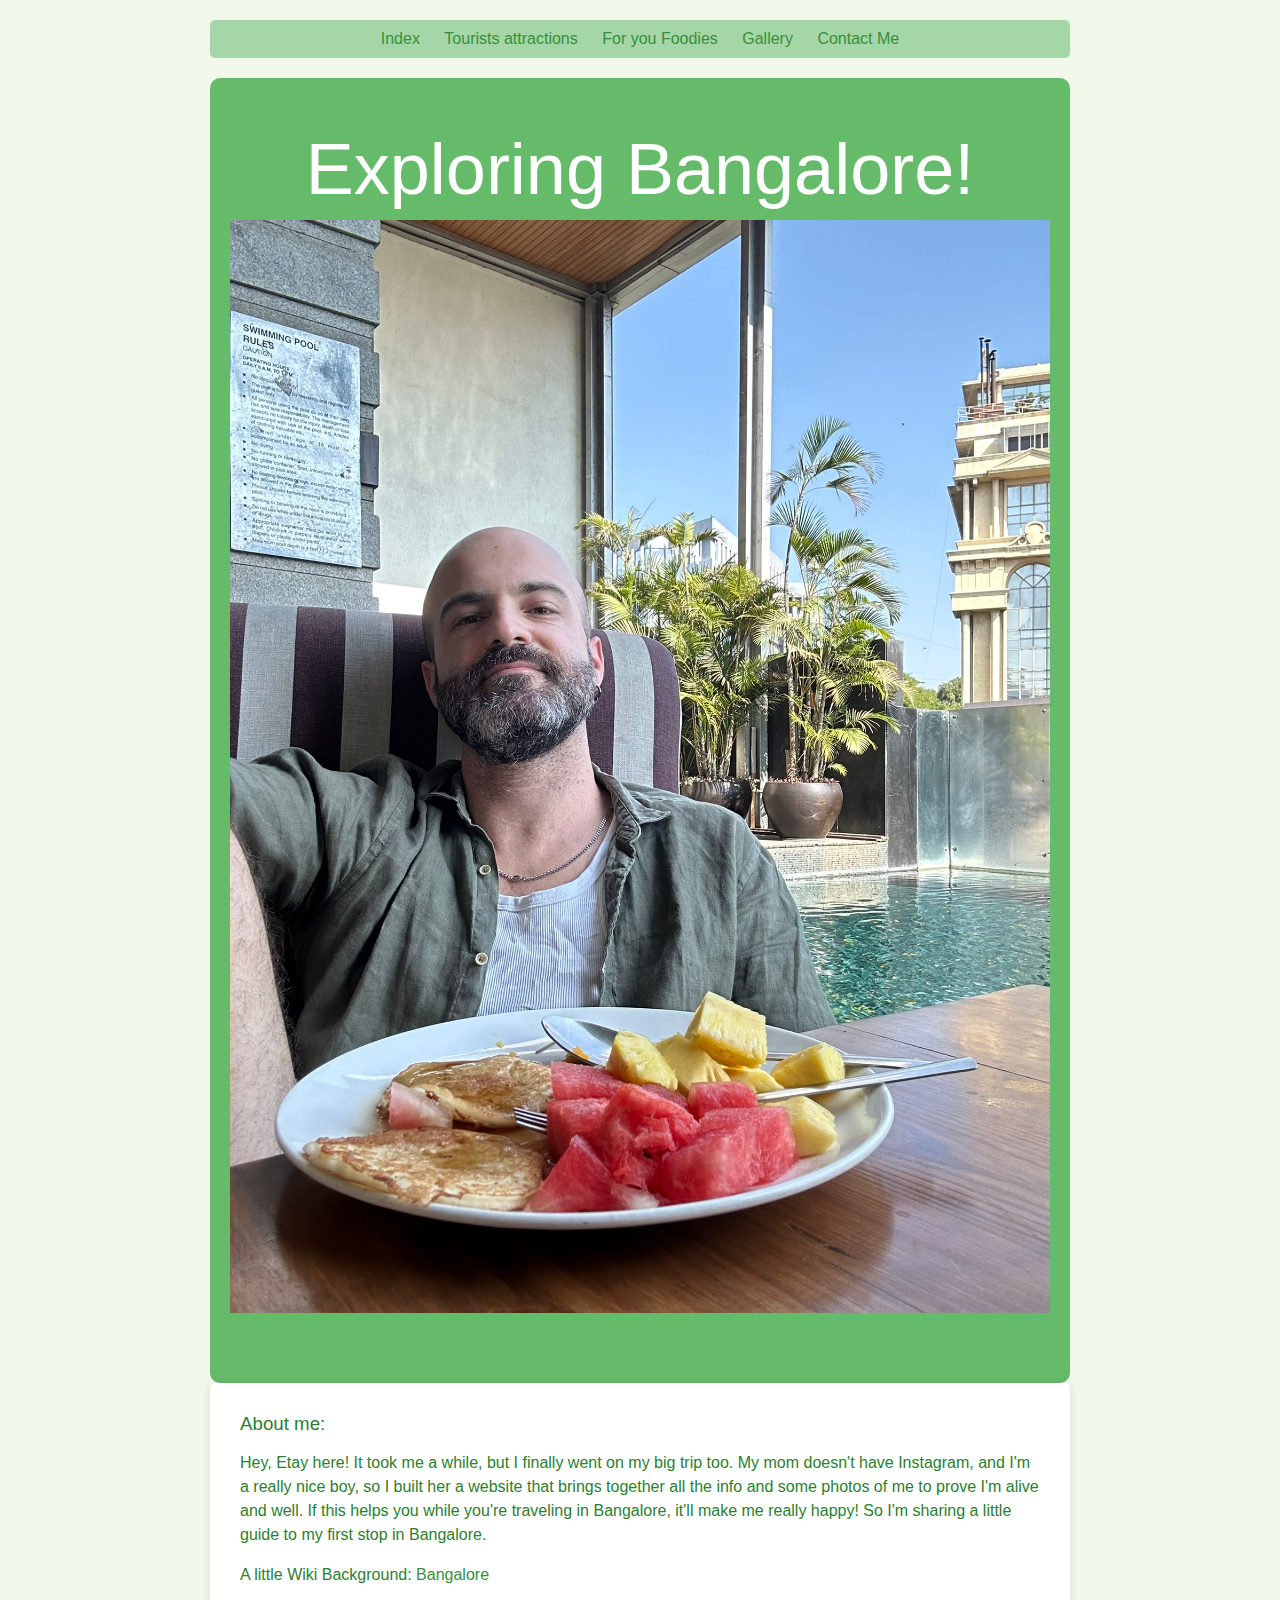
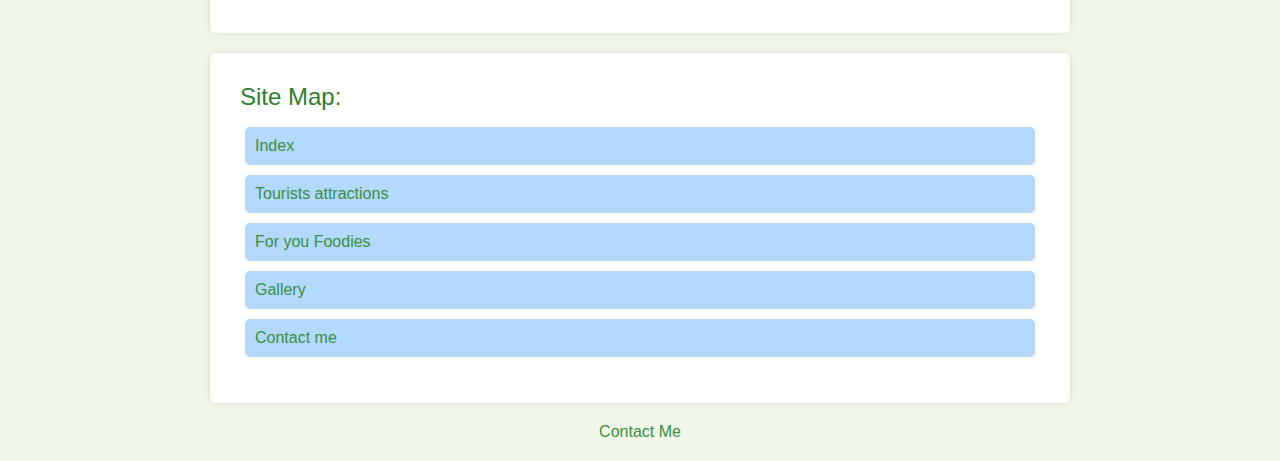
<file: Index.html>
<!DOCTYPE html>
<html>
<head>
    <title>Exploring Bangalore!</title>
    <link rel="stylesheet" href="style.css">
    <style>
        /* Global styles */
        body {
            font-family: Arial, sans-serif;
            margin: 0;
            padding: 0;
            background-color: #f1f8e9; /* Light green */
            color: #2e7d32; /* Dark green */
        }
        a {
            text-decoration: none;
            color: #388e3c; /* Dark green */
        }
        a:hover {
            color: #1b5e20; /* Darker green on hover */
        }
        h1, h2, h3, h4, h5, h6 {
            margin: 0;
            font-weight: normal;
        }
        .container {
            max-width: 900px;
            margin: 0 auto;
            padding: 20px;
            box-sizing: border-box;
        }
        /* Header styles */
        .header {
            background-color: #66bb6a; /* Light green */
            color: #fff;
            text-align: center;
            padding: 50px 20px;
            border-radius: 10px;
        }
        .header h1 {
            margin-bottom: 10px;
        }
        .header p {
            margin: 0;
            font-size: 18px;
        }
        /* Top links styles */
        .top-links {
            text-align: center;
            margin-bottom: 20px;
            padding: 10px 0;
            background-color: #a5d6a7; /* Light green */
            border-radius: 5px;
        }
        .top-links a {
            margin: 0 10px;
            color: #388e3c; /* Dark green */
        }
        .top-links a:hover {
            color: #1b5e20; /* Darker green on hover */
        }
        /* About section styles */
        #about {
            background-color: #ffffff; /* White */
            padding: 30px;
            margin-bottom: 20px;
            border-radius: 5px;
            box-shadow: 0 0 10px rgba(0, 0, 0, 0.1);
        }
        #about h3 {
            color: #2e7d32; /* Dark green */
            margin-top: 0;
        }
        #about p {
            font-size: 16px;
            line-height: 1.5;
        }
        /* Places section styles */
        #places {
            background-color: #ffffff; /* White */
            padding: 30px;
            border-radius: 5px;
            box-shadow: 0 0 10px rgba(0, 0, 0, 0.1);
        }
        #places h2 {
            color: #2e7d32; /* Dark green */
            margin-top: 0;
        }
        #places ul {
            list-style-type: none;
            padding: 0;
        }
        #places li {
            margin-bottom: 10px;
        }
        /* Contact section styles */
        #contact {
            text-align: center;
            margin-top: 20px;
        }
        #contact a {
            color: #388e3c; /* Dark green */
        }
        #contact a:hover {
            color: #1b5e20; /* Darker green on hover */
        }
    </style>
</head>
<body>
    <div class="container">
        <div class="top-links">
            <a href="#">Index</a>
            <a href="https://prettyfly8.github.io/HTML/Tourists%20attractions.html">Tourists attractions</a>
            <a href="https://prettyfly8.github.io/HTML/For%20you%20Foodies.html">For you Foodies</a>
            <a href="https://prettyfly8.github.io/HTML/Gallery.html">Gallery</a>
            <a href="https://prettyfly8.github.io/HTML/Contact%20me.html">Contact Me</a>
        </div>

        <div class="header">
            <h1>Exploring Bangalore!</h1>
            <img class="small-img" src="images/8e3cc545-0dc7-4562-9b8c-fb941892b1b6.jpg" alt="Bangalore">
        </div>

        <div id="about">
            <h3>About me:</h3>
            <p>Hey, Etay here! It took me a while, but I finally went on my big trip too. My mom doesn't have Instagram, and I'm a really nice boy, so I built her a website that brings together all the info and some photos of me to prove I'm alive and well. If this helps you while you're traveling in Bangalore, it'll make me really happy! So I'm sharing a little guide to my first stop in Bangalore.</p>
            <p>A little Wiki Background: <a href="https://en.wikipedia.org/wiki/Bangalore">Bangalore</a></p>
        </div>

        <div id="places">
            <h2>Site Map:</h2>
            <ul>
                <li><a href="#">Index</a></li>
                <li><a href="https://prettyfly8.github.io/HTML/Tourists%20attractions.html">Tourists attractions</a></li>
                <li><a href="https://prettyfly8.github.io/HTML/For%20you%20Foodies.html">For you Foodies</a></li>
                <li><a href="https://prettyfly8.github.io/HTML/Gallery.html">Gallery</a></li>
                <li><a href="https://prettyfly8.github.io/HTML/Contact%20me.html">Contact me</a></li>
            </ul>
        </div>

        <div id="contact">
            <h4><a href="#">Contact Me</a></h4>
            <!-- Add your contact form or details here -->
        </div>
    </div>
</body>
</html>
</file>
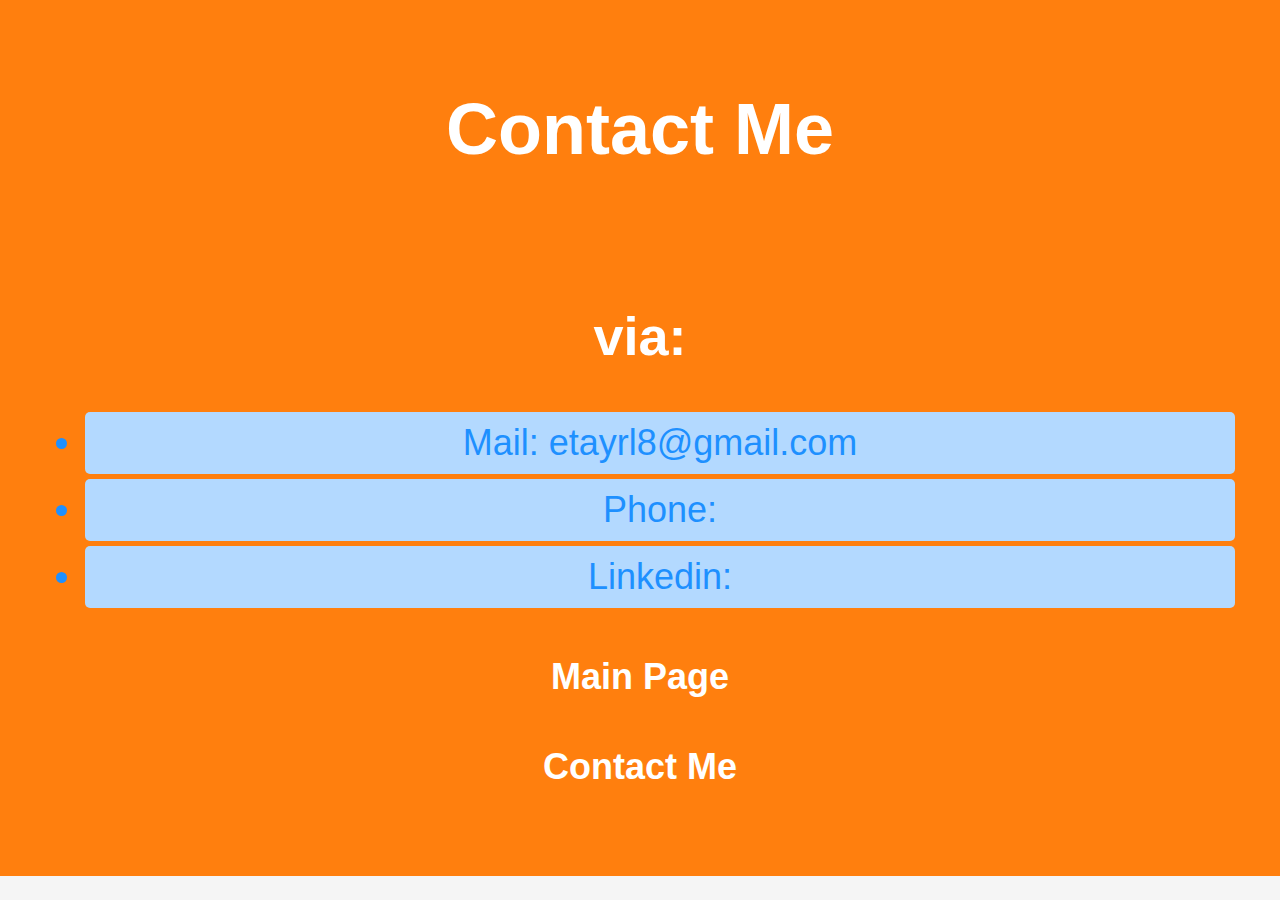
<file: Conntact me.html>
<html>
<head>
	<title> My Vaction - Bangalore </title>
	<link rel="stylesheet" href="style.css">
</head>
<body>
	 <div class="header">
	 <h1 color:white;>Contact Me</h1>
	 <br>
 <h2> via:</h2>
	 <ul>
		<li>Mail: etayrl8@gmail.com</li>
		<li>Phone: </li>
		<li>Linkedin: </li>
	 </ul>
	 		
	
	 <h4 href="https://he.wikipedia.org/wiki/%D7%91%D7%A0%D7%92%D7%9C%D7%95%D7%A8">Main Page</h4>
	 
	 <h4 href="https://he.wikipedia.org/wiki/%D7%91%D7%A0%D7%92%D7%9C%D7%95%D7%A8">Contact Me</h4>
</file>
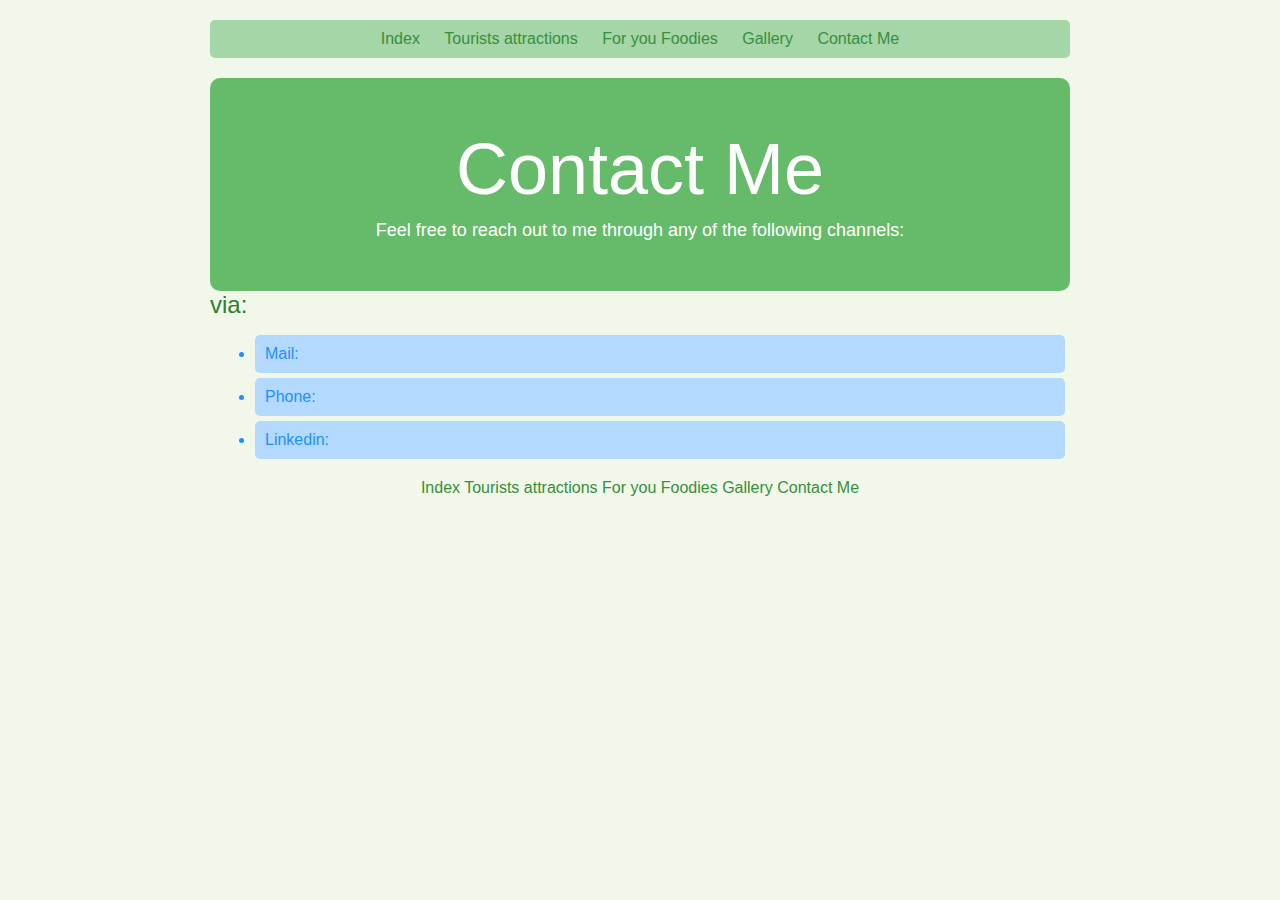
<file: Contact me.html>
<!DOCTYPE html>
<html>
<head>
    <title>Contact Me - My Vacation</title>
    <link rel="stylesheet" href="style.css">
    <style>
        /* Global styles */
        body {
            font-family: Arial, sans-serif;
            margin: 0;
            padding: 0;
            background-color: #f1f8e9; /* Light green */
            color: #2e7d32; /* Dark green */
        }
        a {
            text-decoration: none;
            color: #388e3c; /* Dark green */
        }
        a:hover {
            color: #1b5e20; /* Darker green on hover */
        }
        h1, h2, h3, h4, h5, h6 {
            margin: 0;
            font-weight: normal;
        }
        /* Header styles */
        .header {
            background-color: #66bb6a; /* Light green */
            color: #fff;
            text-align: center;
            padding: 50px 20px;
            border-radius: 10px;
        }
        .header h1 {
            margin-bottom: 10px;
        }
        .header p {
            margin: 0;
            font-size: 18px;
        }
        /* Top links styles */
        .top-links {
            text-align: center;
            margin-bottom: 20px;
            padding: 10px 0;
            background-color: #a5d6a7; /* Light green */
            border-radius: 5px;
        }
        .top-links a {
            margin: 0 10px;
            color: #388e3c; /* Dark green */
        }
        .top-links a:hover {
            color: #1b5e20; /* Darker green on hover */
        }
        /* Contact section styles */
        #contact {
            text-align: center;
            margin-top: 20px;
        }
        #contact a {
            color: #388e3c; /* Dark green */
        }
        #contact a:hover {
            color: #1b5e20; /* Darker green on hover */
        }
        /* Container styles */
        .container {
            max-width: 900px;
            margin: 0 auto;
            padding: 20px;
            box-sizing: border-box;
        }
    </style>
</head>
<body>
    <div class="container">
        <div class="top-links">
            <a href="#">Index</a>
            <a href="https://prettyfly8.github.io/HTML/Tourists%20attractions.html">Tourists attractions</a>
            <a href="https://prettyfly8.github.io/HTML/For%20you%20Foodies.html">For you Foodies</a>
            <a href="https://prettyfly8.github.io/HTML/Gallery.html">Gallery</a>
            <a href="https://prettyfly8.github.io/HTML/Contact%20me.html">Contact Me</a>
        </div>

        <div class="header">
            <h1>Contact Me</h1>
            <p>Feel free to reach out to me through any of the following channels:</p>
        </div>

        <h2>via:</h2>
        <ul>
            <li>Mail: <a href="mailto:"></a></li>
            <li>Phone: </li> <!-- You can add your phone number here -->
            <li>Linkedin: </li> <!-- You can add your LinkedIn profile link here -->
        </ul>

        <div id="contact">
                 <a href="https://prettyfly8.github.io/HTML/Index.html">Index</a>
            <a href="https://prettyfly8.github.io/HTML/Tourists%20attractions.html">Tourists attractions</a>
            <a href="https://prettyfly8.github.io/HTML/For%20you%20Foodies.html">For you Foodies</a>
            <a href="https://prettyfly8.github.io/HTML/Gallery.html">Gallery</a>
            <a href="#">Contact Me</a>
        </div>
    </div>
</body>
</html>
</file>
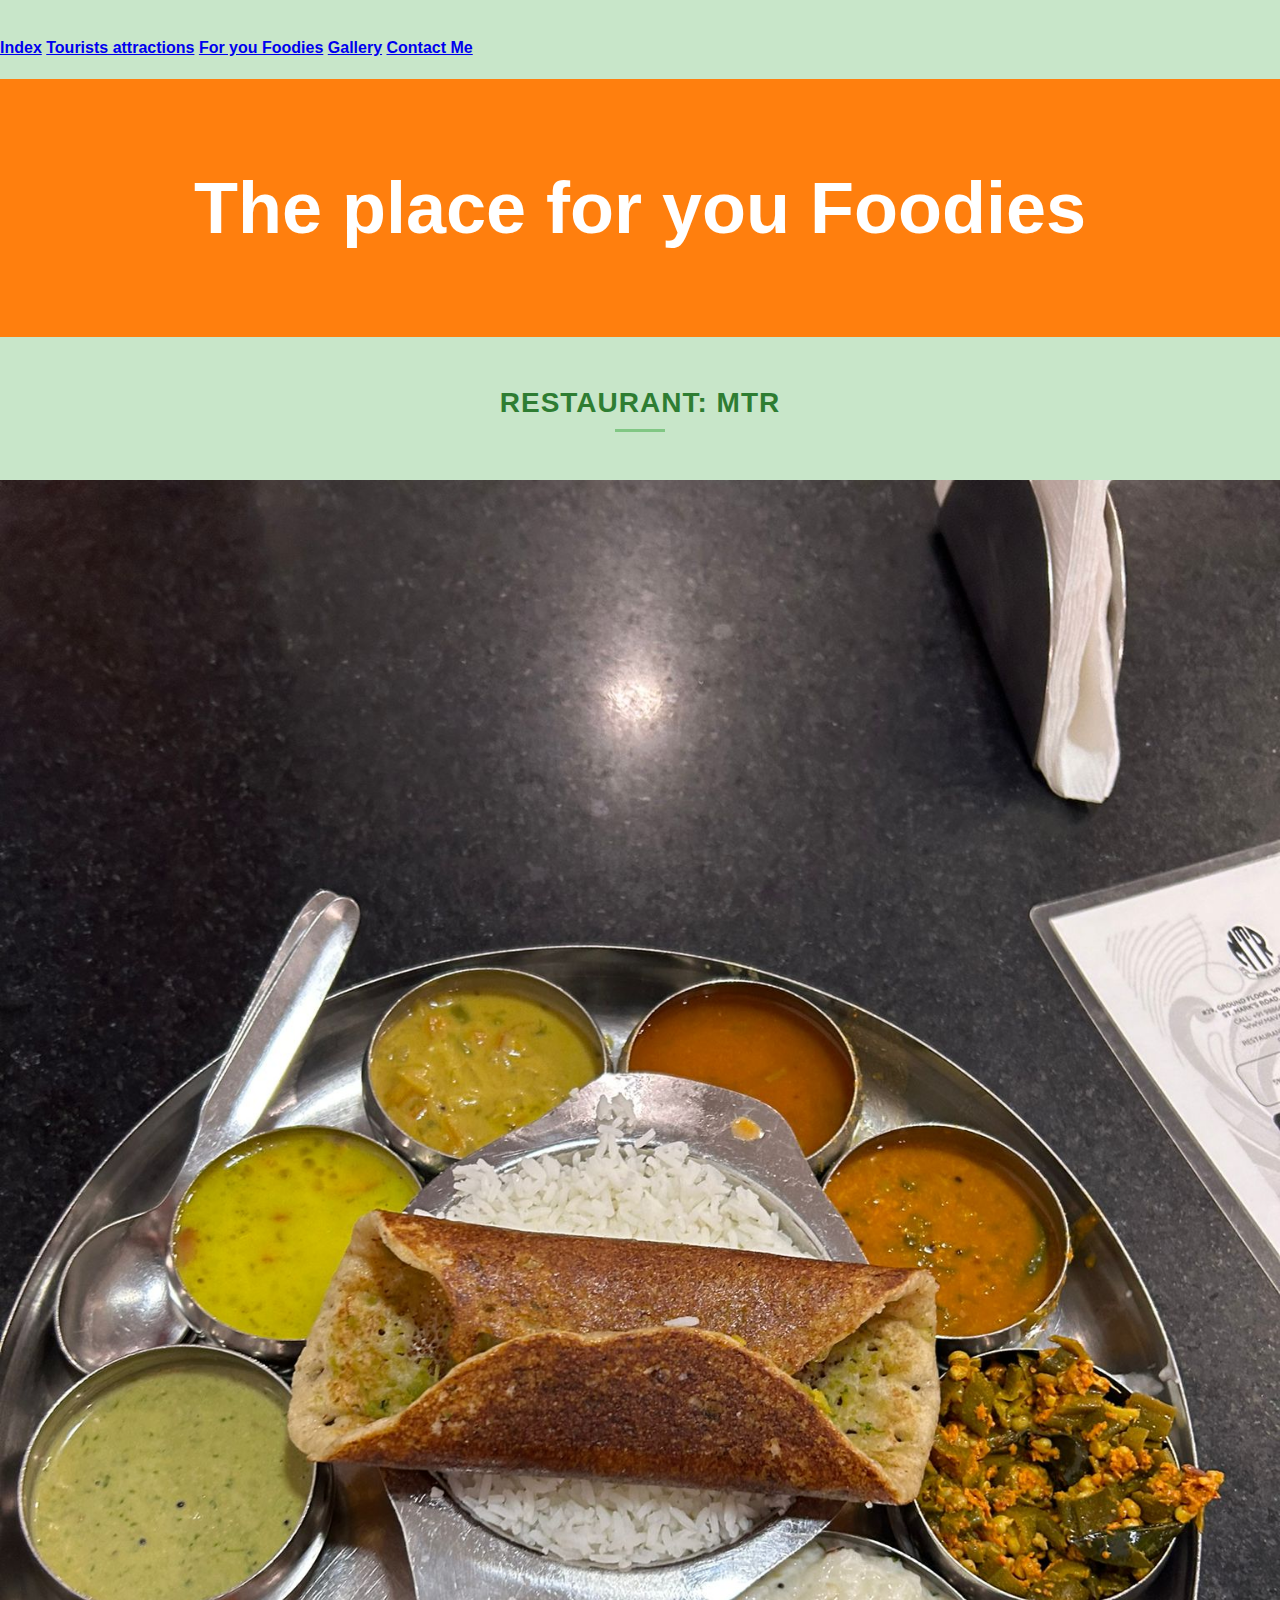
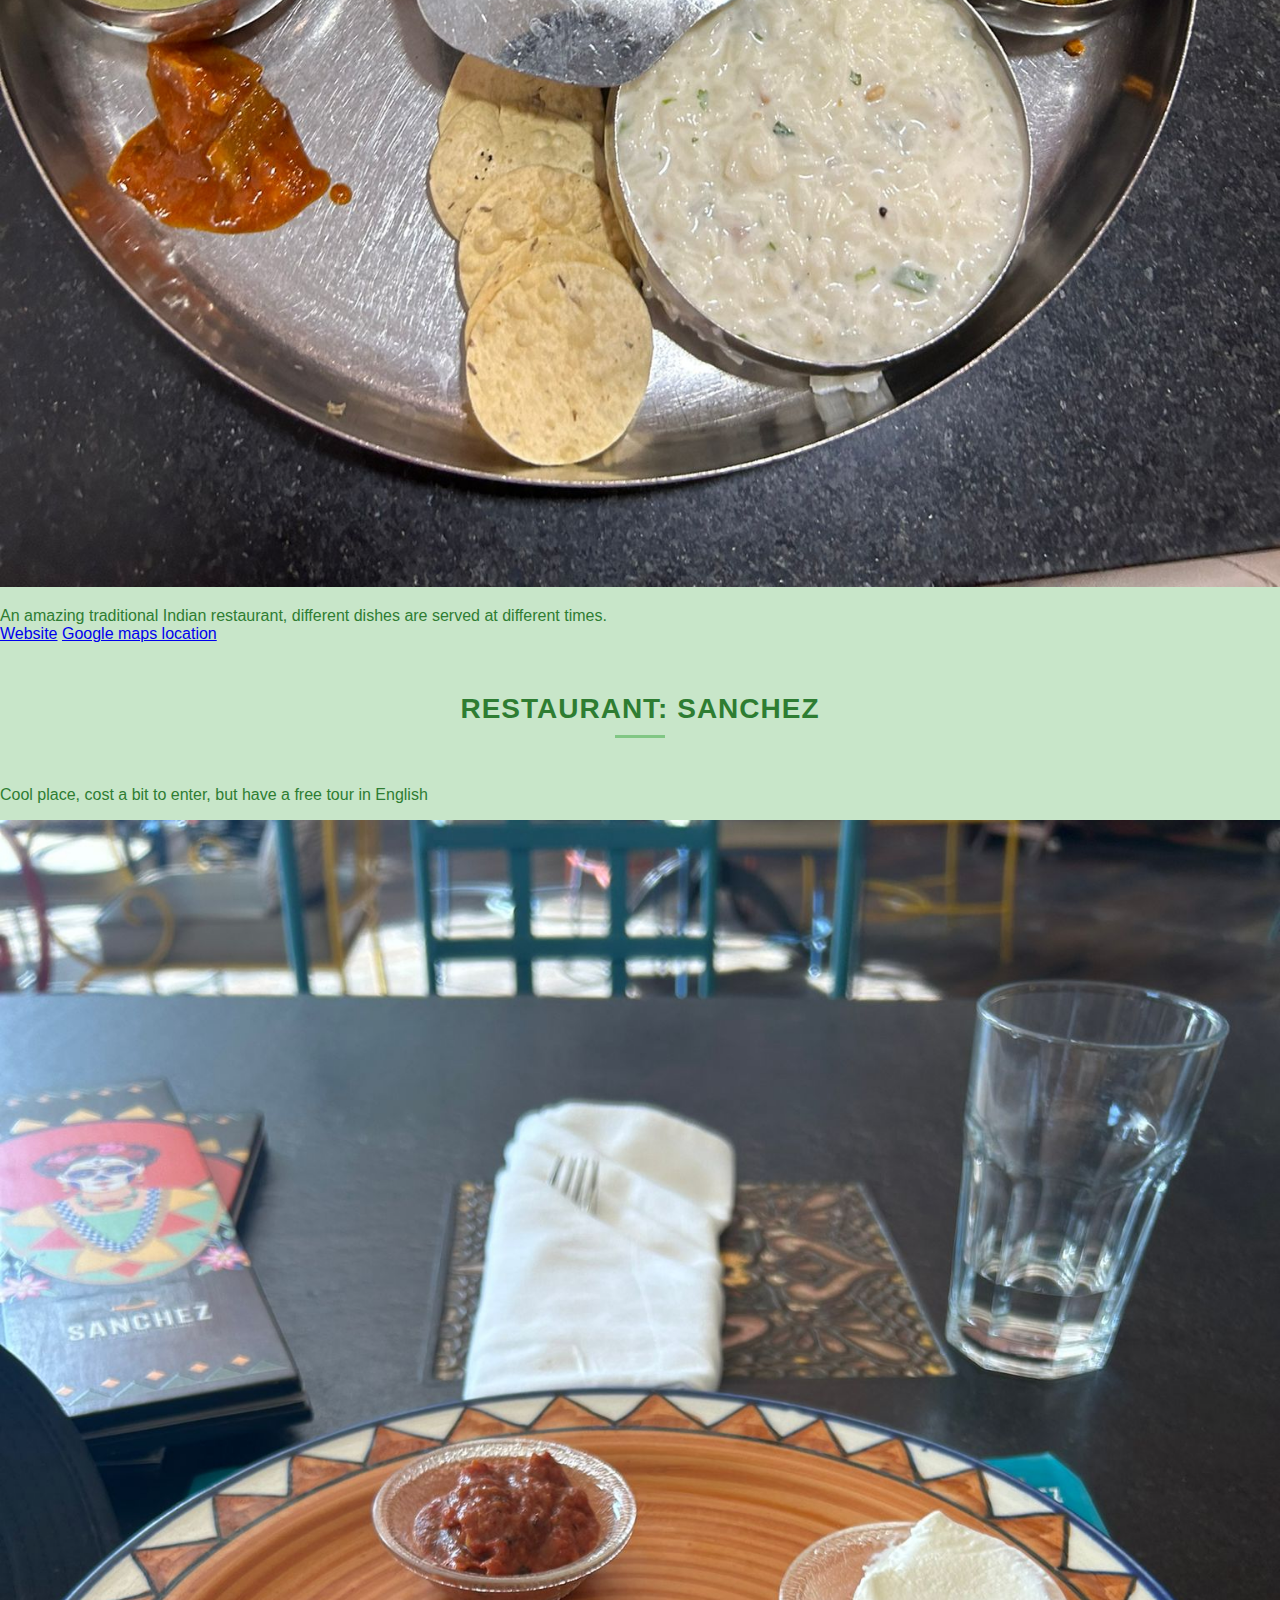
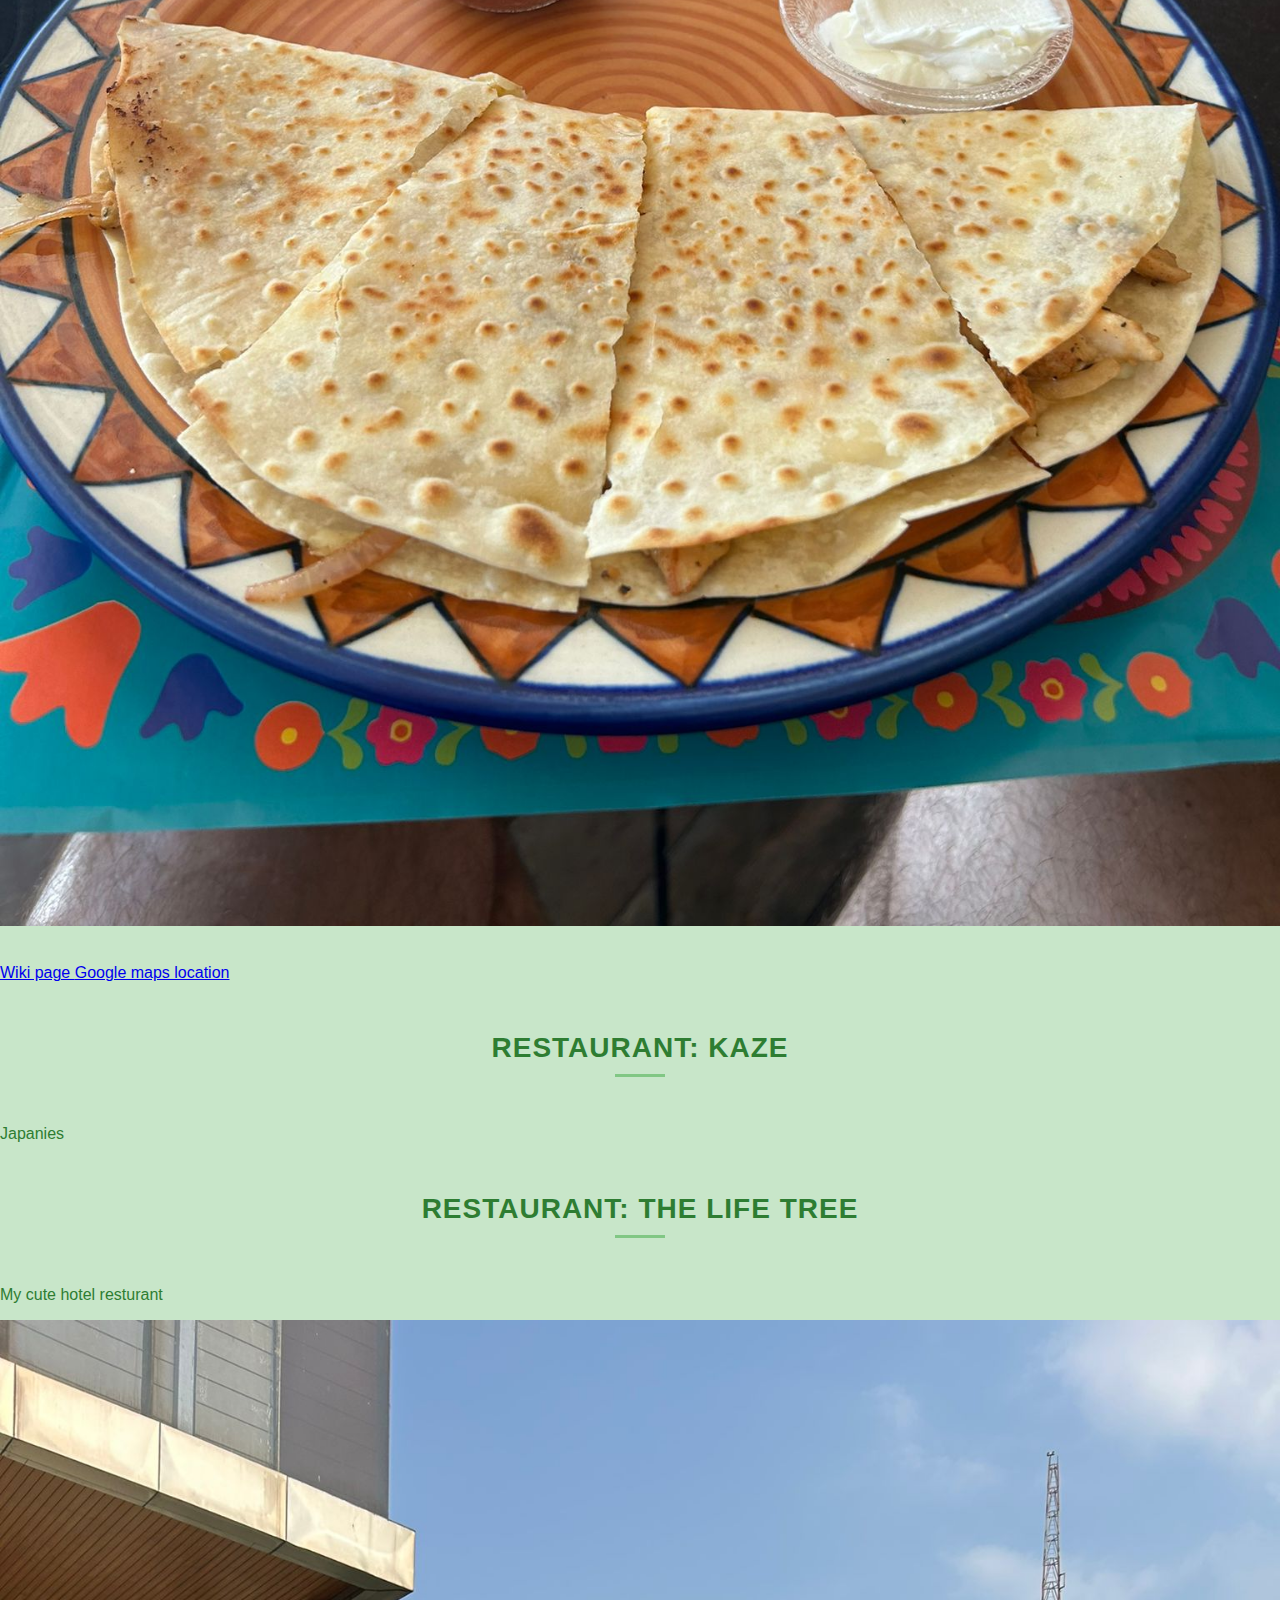
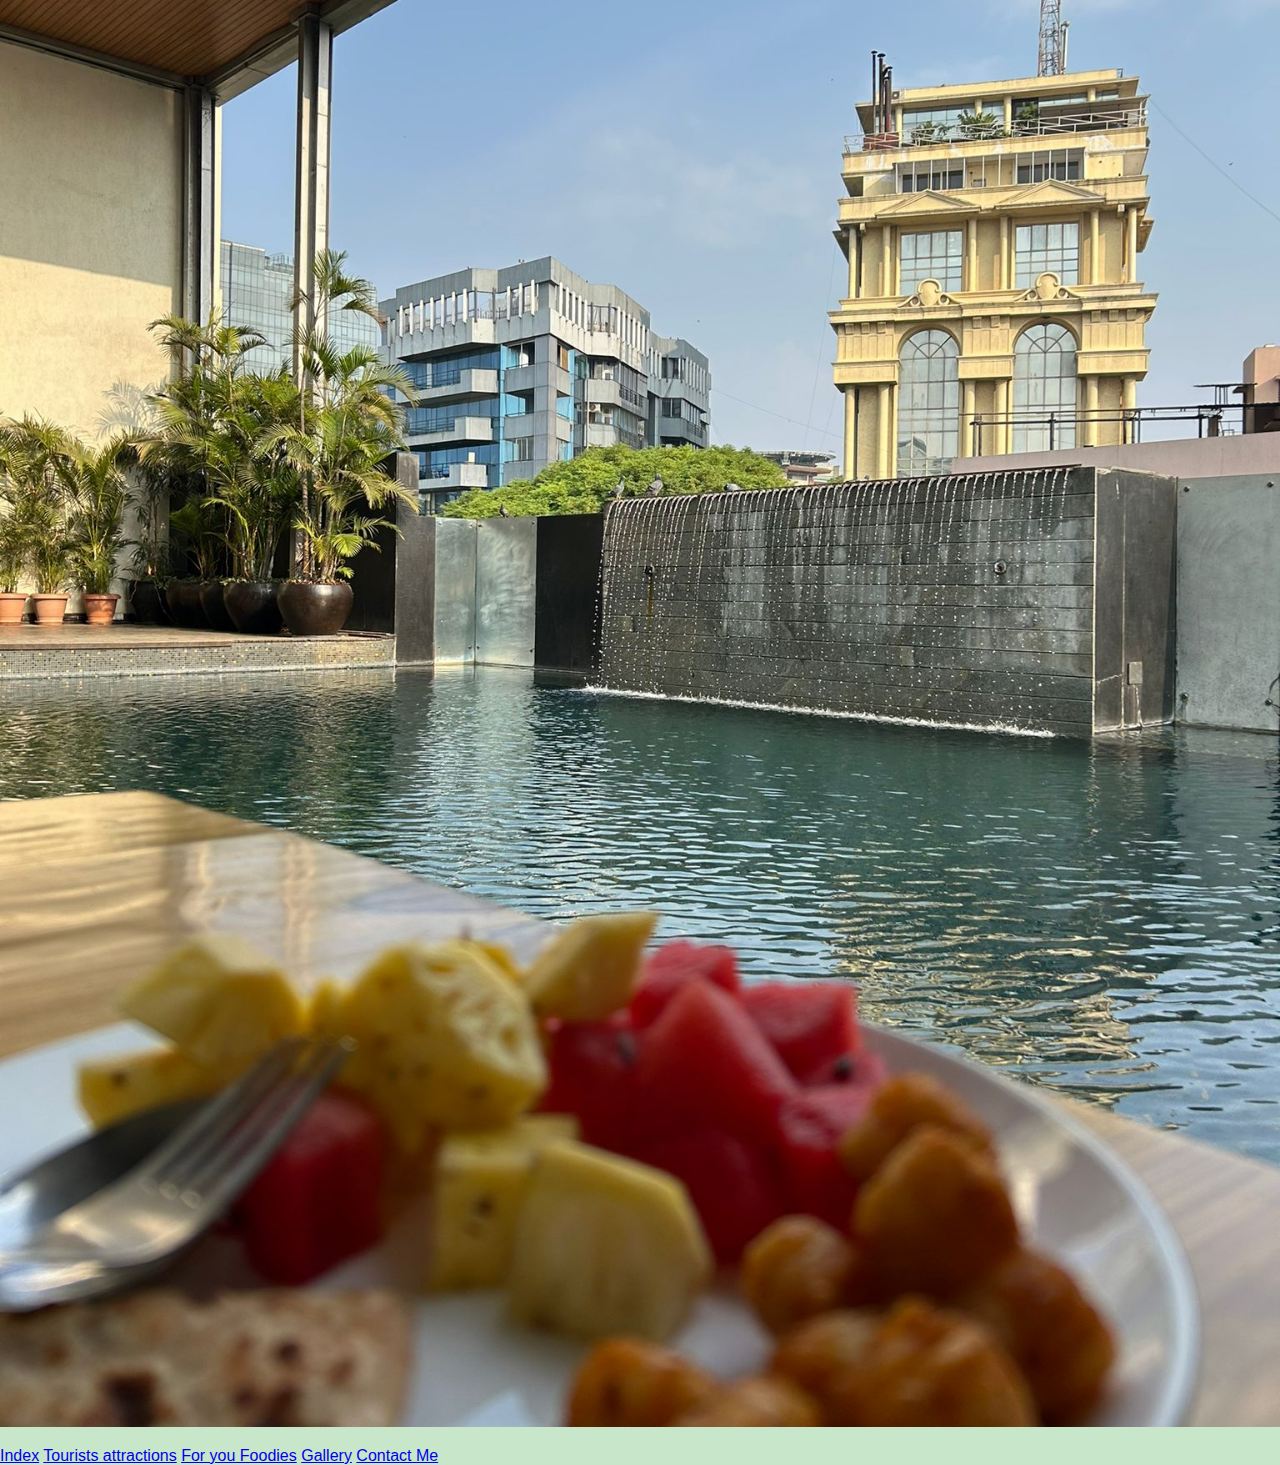
<file: For you Foodies.html>
<!DOCTYPE html>
<html>
<head>
    <title>The place for you Foodies</title>
    <link rel="stylesheet" href="style.css">
   <style>
        /* Global styles */
        body {
            font-family: Arial, sans-serif;
            margin: 0;
            padding: 0;
            background-color: #c8e6c9;
            color: #2e7d32;
        }
        
        /* Add these new styles for h3 */
        h3 {
            font-size: 28px;
            padding: 20px 0 10px 0;
            color: #2e7d32;
            text-align: center;
            margin-top: 30px;
            font-weight: bold;
            text-transform: uppercase;
            letter-spacing: 1px;
        }
        
        /* Optional: Add a subtle underline effect */
        h3:after {
            content: '';
            display: block;
            width: 50px;
            height: 3px;
            background-color: #81c784;
            margin: 10px auto;
        }
      
    </style>
</head>
<body>
    <div class="top-links">
      <br>  <h4><a href="https://prettyfly8.github.io/HTML/Index.html">Index</a> <a href="https://prettyfly8.github.io/HTML/Tourists%20attractions.html">Tourists attractions</a> <a href="https://prettyfly8.github.io/HTML/For%20you%20Foodies.html">For you Foodies</a> <a href="https://prettyfly8.github.io/HTML/Gallery.html">Gallery</a> <a href="https://prettyfly8.github.io/HTML/Contact%20me.html">Contact Me</a></h4>
    </div>
    <div class="header">
        <h1>The place for you Foodies</h1>
    </div>

    <h3>Restaurant: MTR</h3>
    <img src="Foodpics/MTR.jpg">
    <p>An amazing traditional Indian restaurant, different dishes are served at different times.
    <br><a href="https://www.mavallitiffinrooms.com/">Website</a> <a href="https://www.google.com/search?sca_esv=124fb3fa94ef8fc9&sca_upv=1&sxsrf=ADLYWIIuO9jB4S7cuhlLQCJDCV-HsWg9Hw:1715000611115&q=mtr+bangalore&npsic=0&rflfq=1&rldoc=1&rllag=12967869,77613015,3292&tbm=lcl&sa=X&ved=2ahUKEwjr5tuRi_mFAxVyr1YBHZ95DngQtgN6BAgUEAE&biw=1366&bih=607&dpr=1#rlfi=hd:;si:;mv:[[13.049507495316124,77.80423770282486],[12.894940443235246,77.47945437762955]]">Google maps location</a>
    </p>

    <h3>Restaurant: Sanchez</h3>
    <p>Cool place, cost a bit to enter, but have a free tour in English</p>
    <img src="Foodpics/maxican.jpg">
    <br><a href="https://en.wikipedia.org/wiki/Bangalore_Palace">Wiki page </a> <a href="https://www.google.com/maps/place/Bengaluru+Palace/@13.003512,77.5916702,17z/data=!3m1!4b1!4m6!3m5!1s0x3bae1649294a5637:0xb1f8b77e331512cf!8m2!3d13.0035068!4d77.5890953!16s%2Fm%2F02pf96d?entry=ttu">Google maps location</a>

    <h3>Restaurant: Kaze</h3>
    <p>Japanies</p>
 
    <h3>Restaurant: The life tree</h3>
    <p>My cute hotel resturant</p>
    <img src="Foodpics/lifetree.jpg">
    
        <div id="contact">
                 <a href="https://prettyfly8.github.io/HTML/Index.html">Index</a>
            <a href="https://prettyfly8.github.io/HTML/Tourists%20attractions.html">Tourists attractions</a>
            <a href="https://prettyfly8.github.io/HTML/#">For you Foodies</a>
            <a href="https://prettyfly8.github.io/HTML/Gallery.html">Gallery</a>
            <a href="https://prettyfly8.github.io/HTML/Contact%20me.html">Contact Me</a>
        </div>
</body>
</html>
</file>
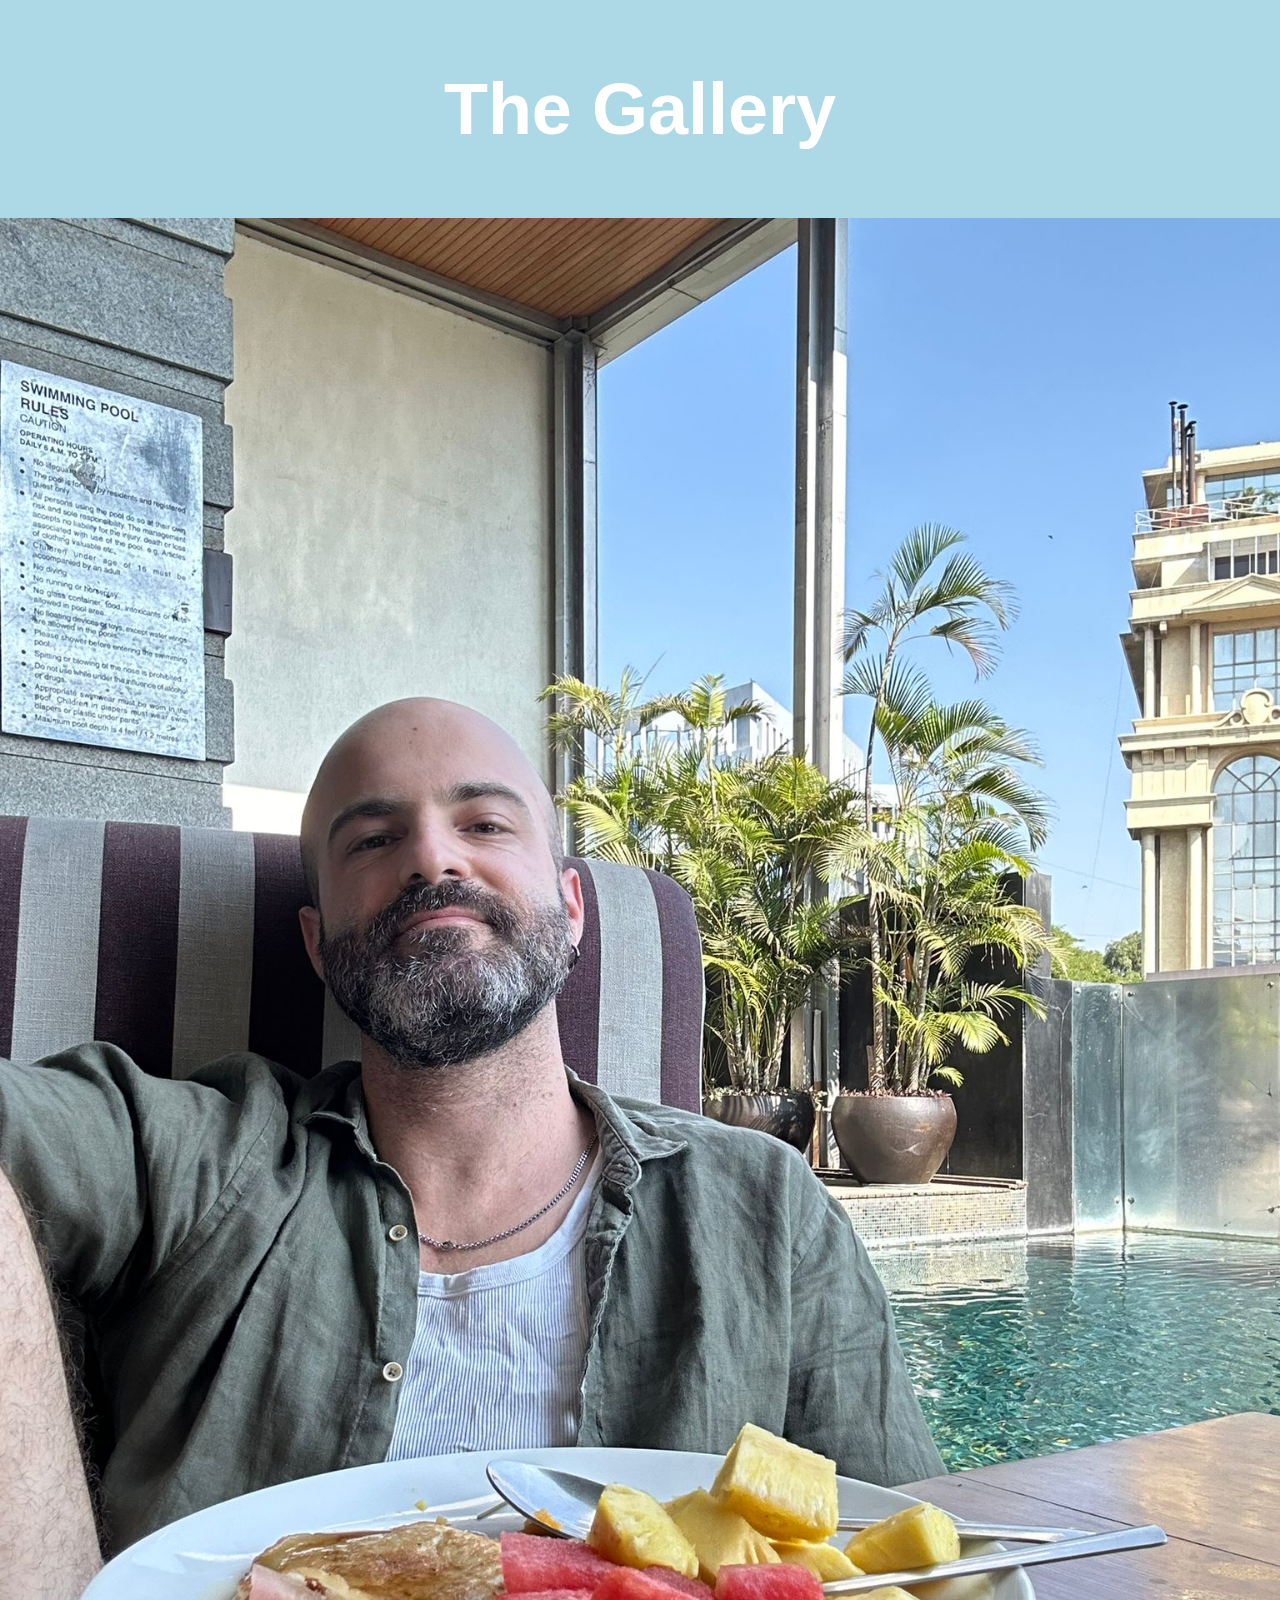
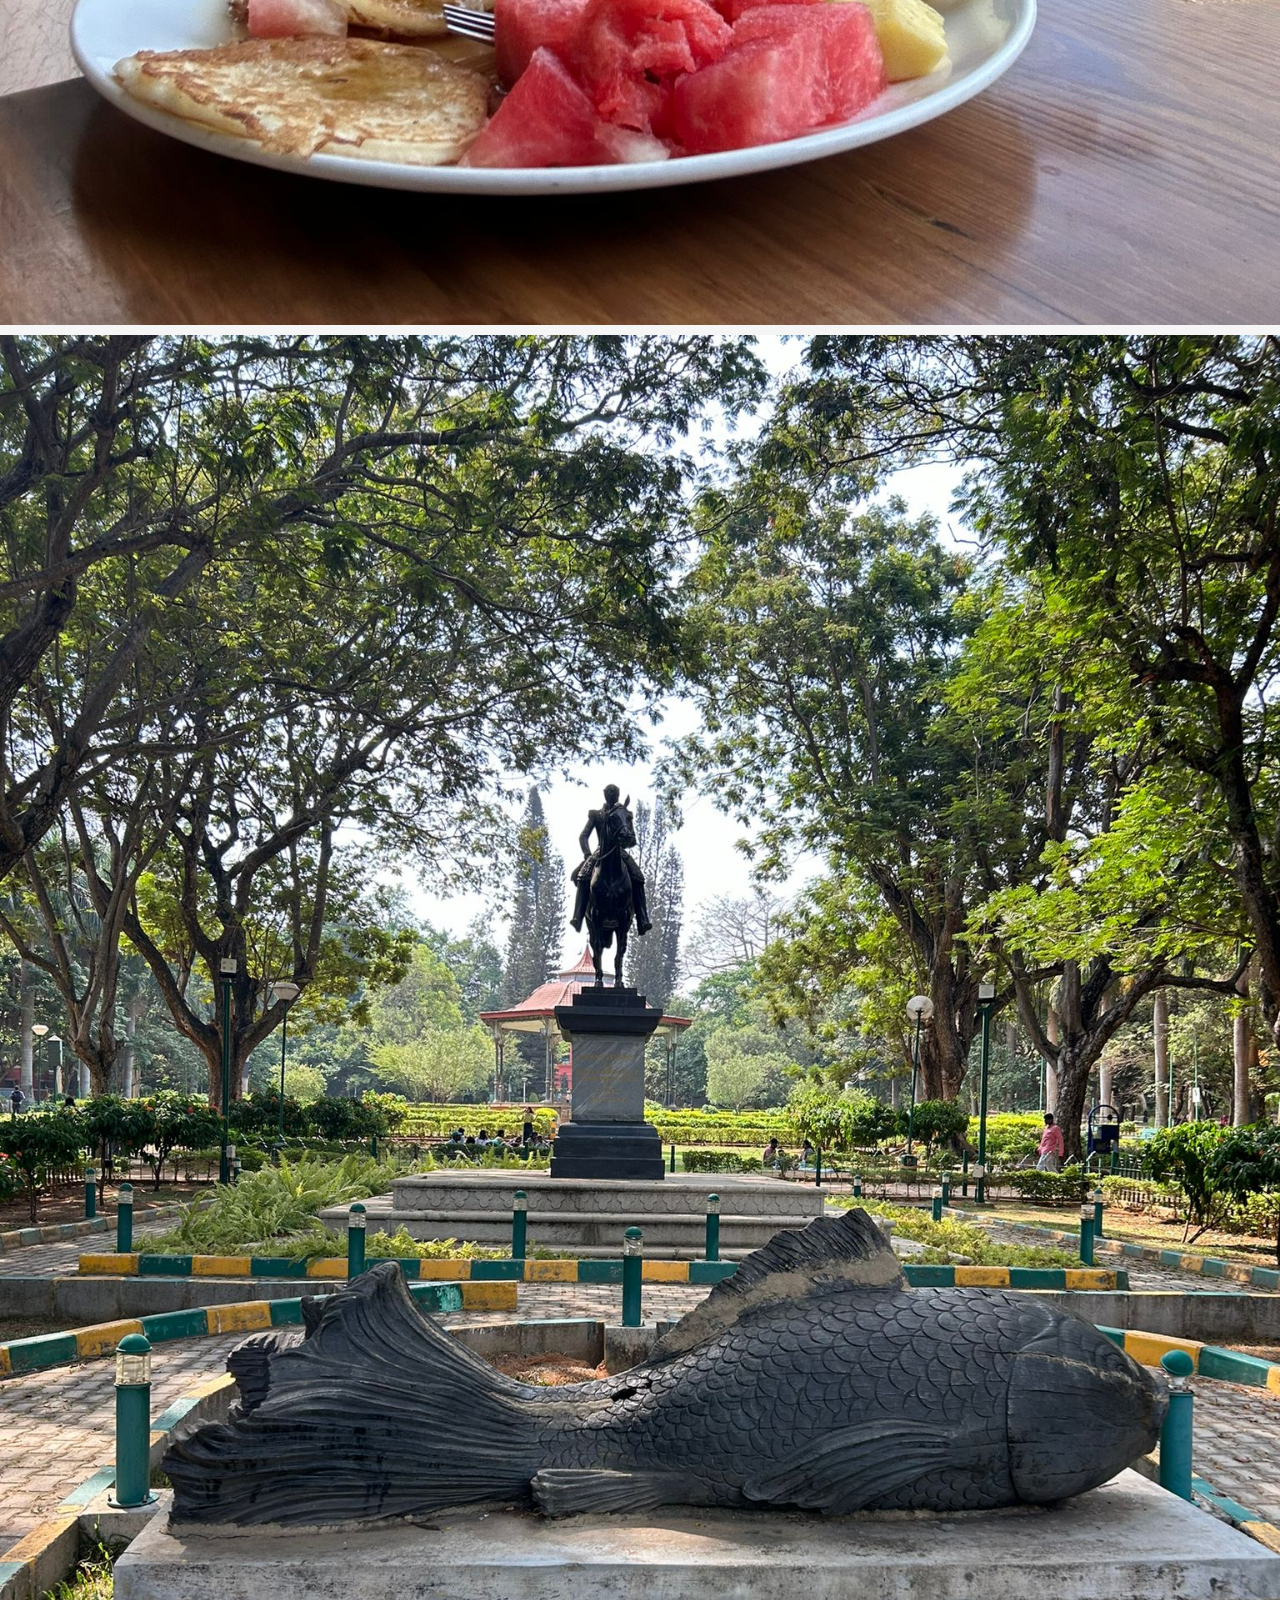
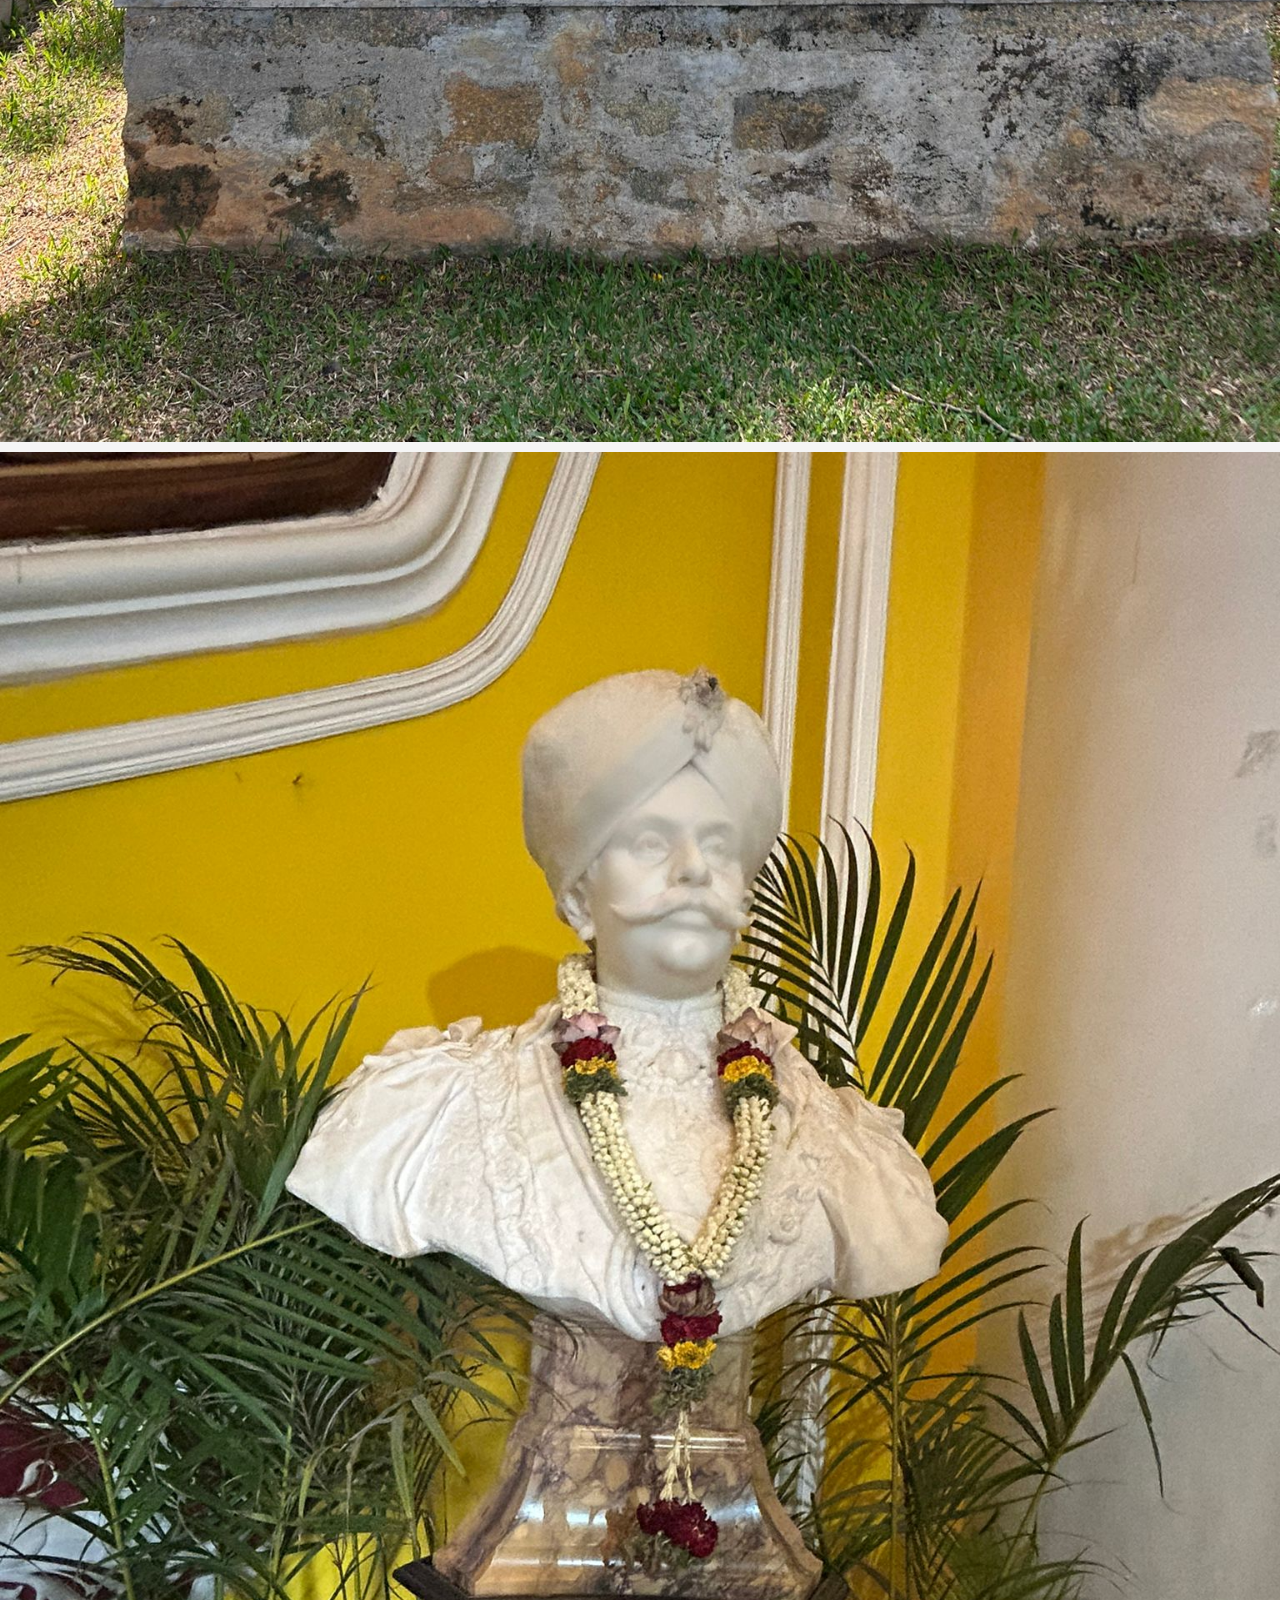
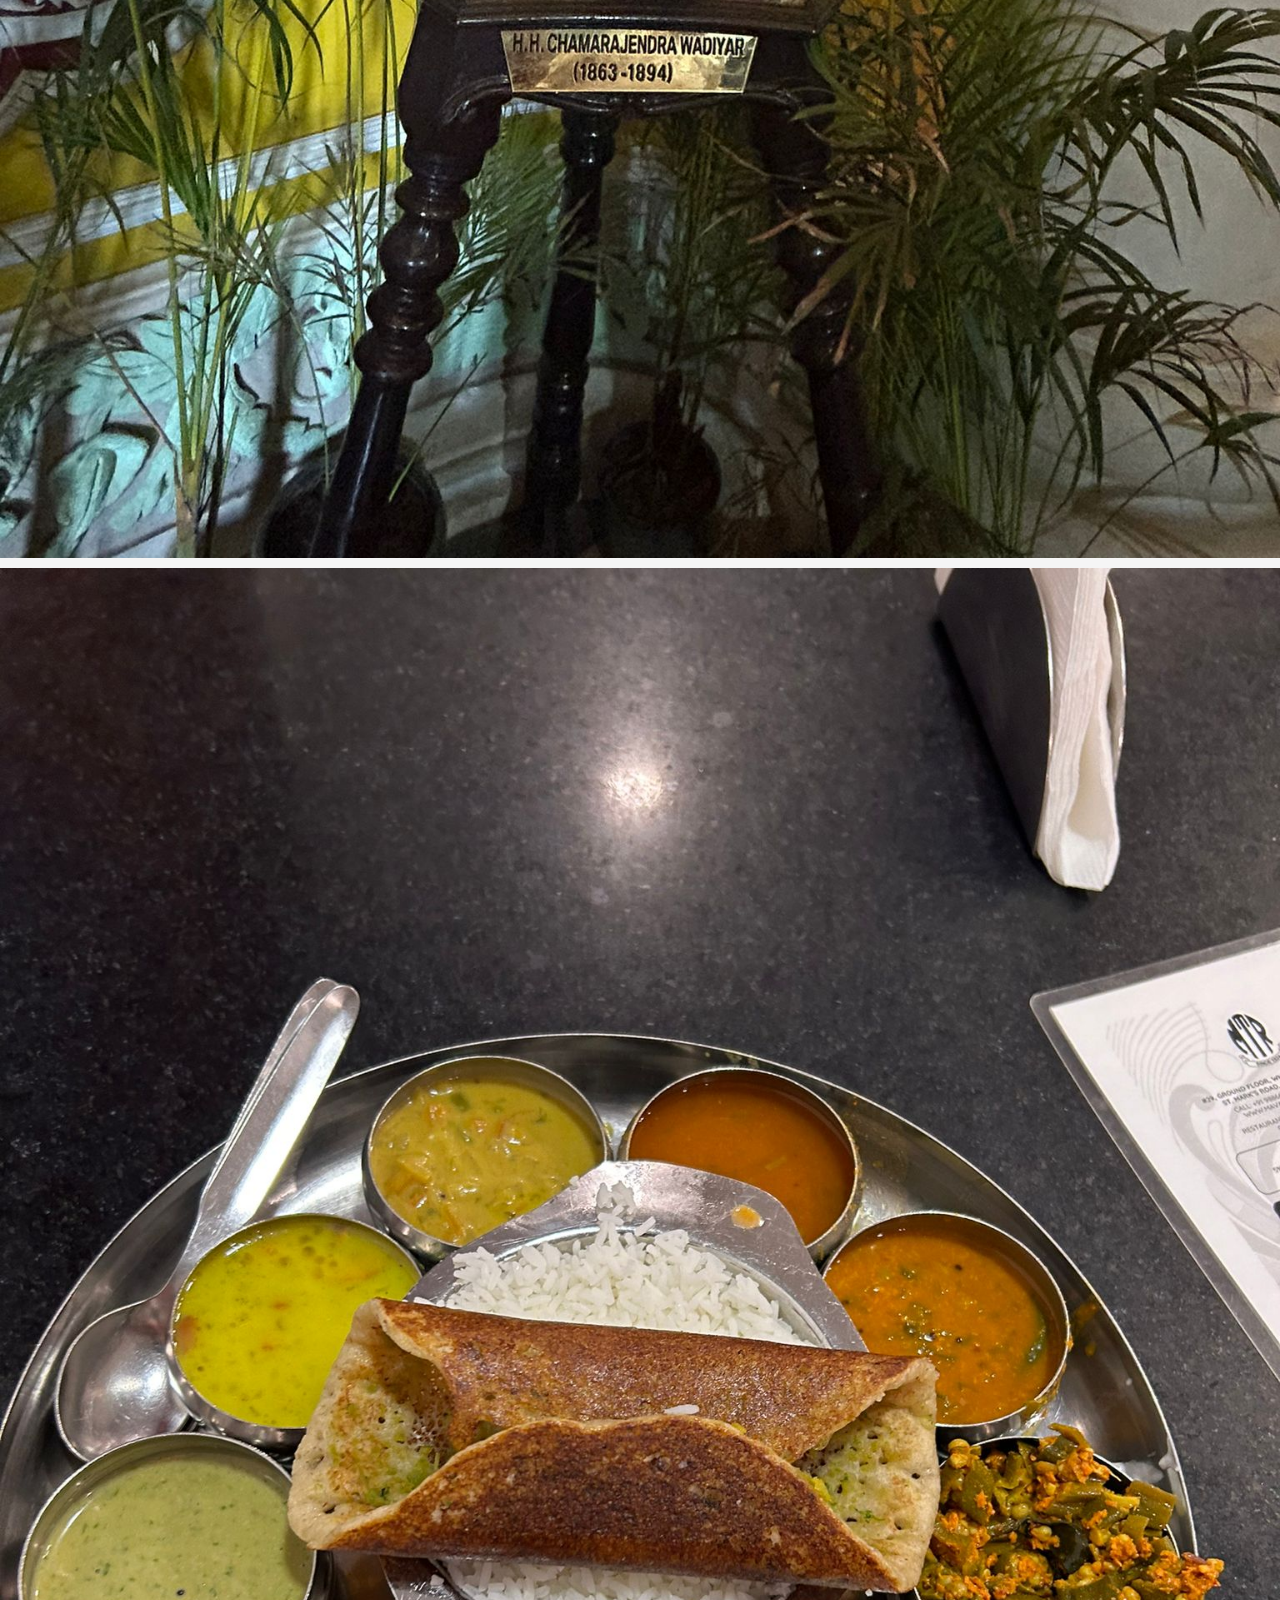
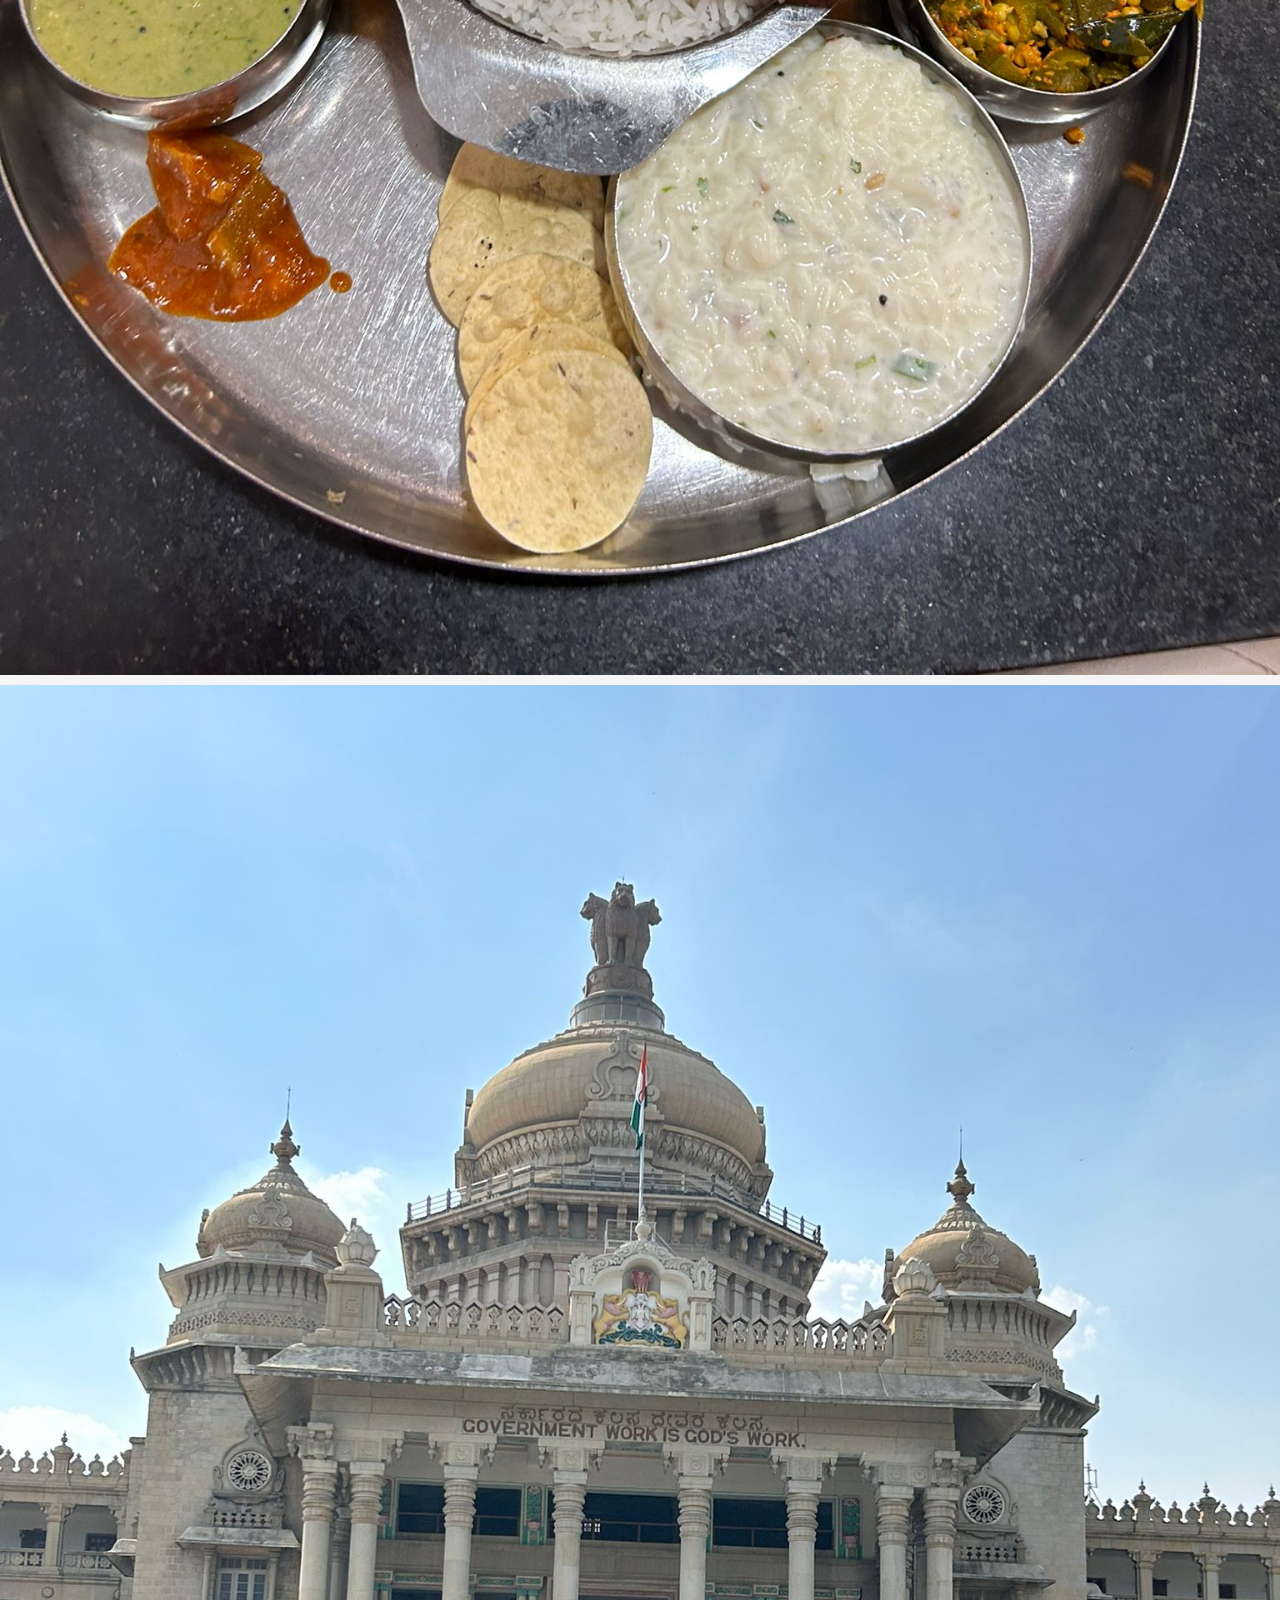
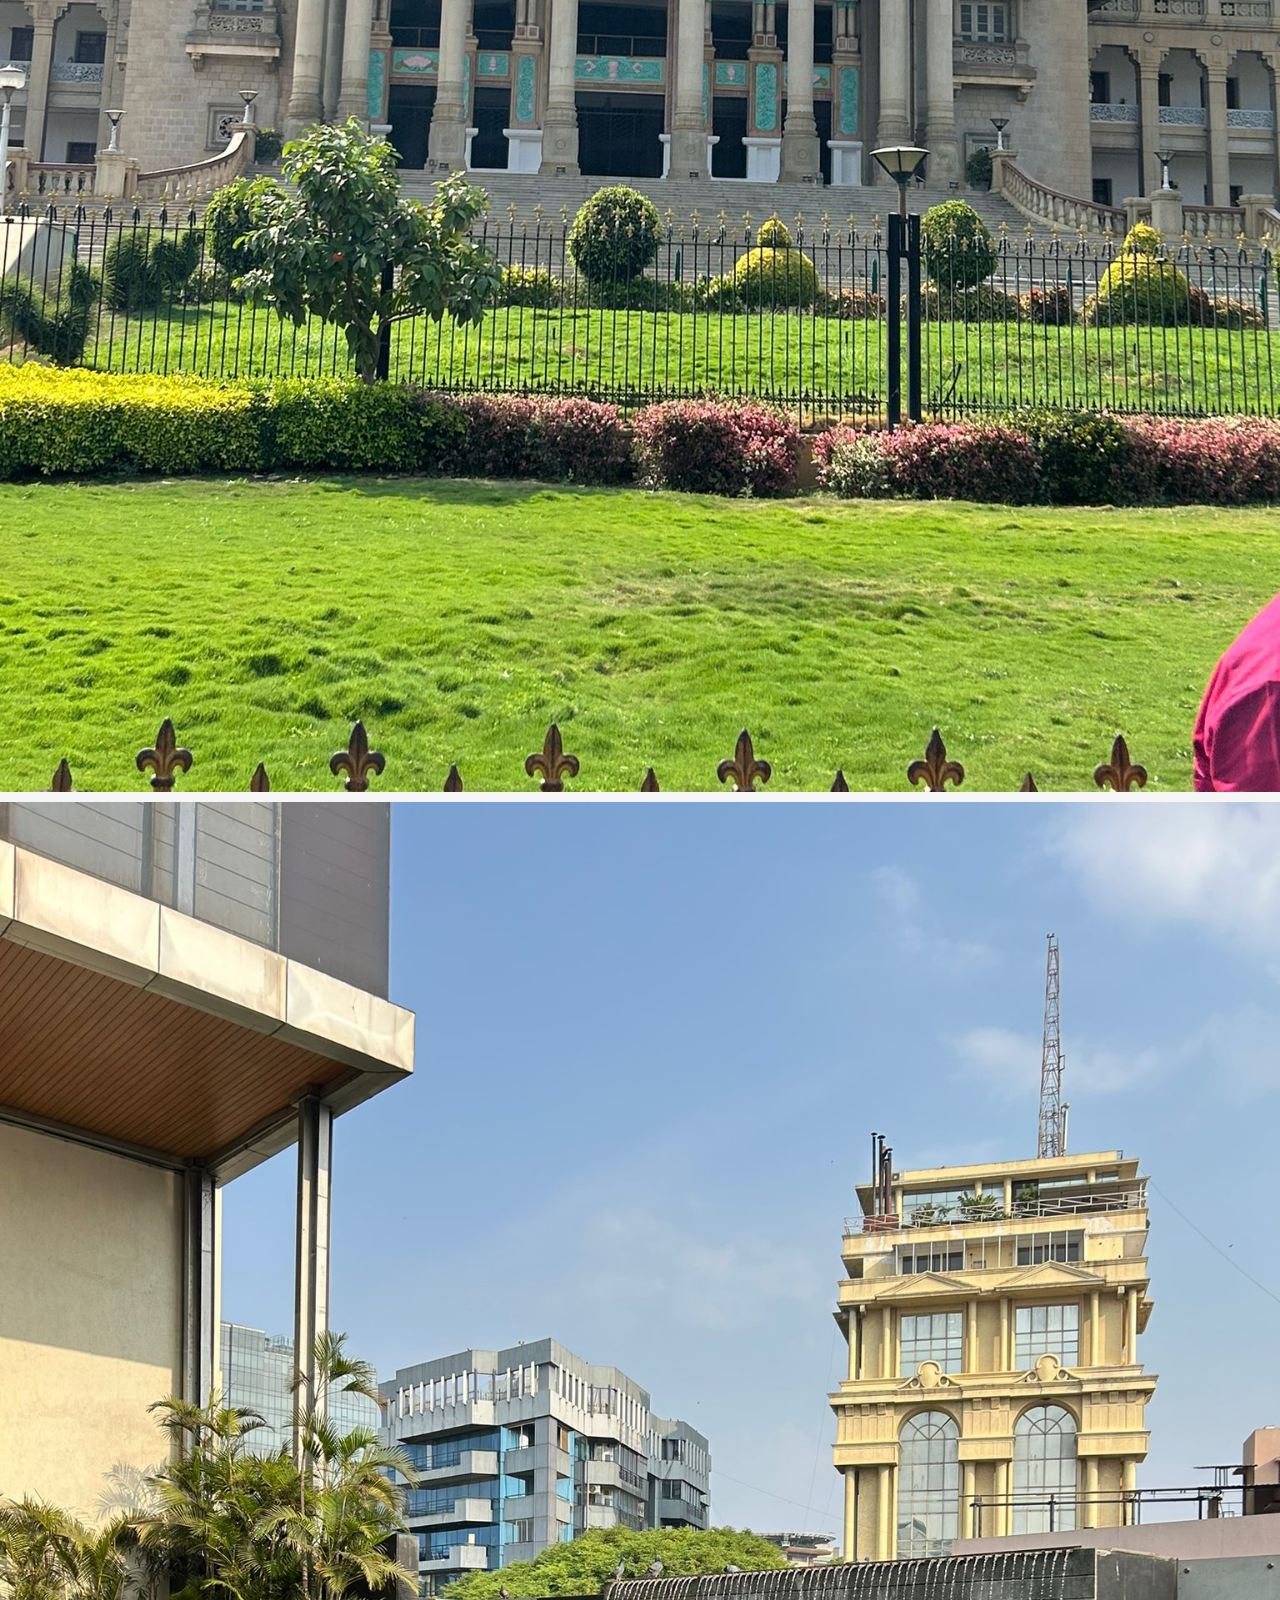
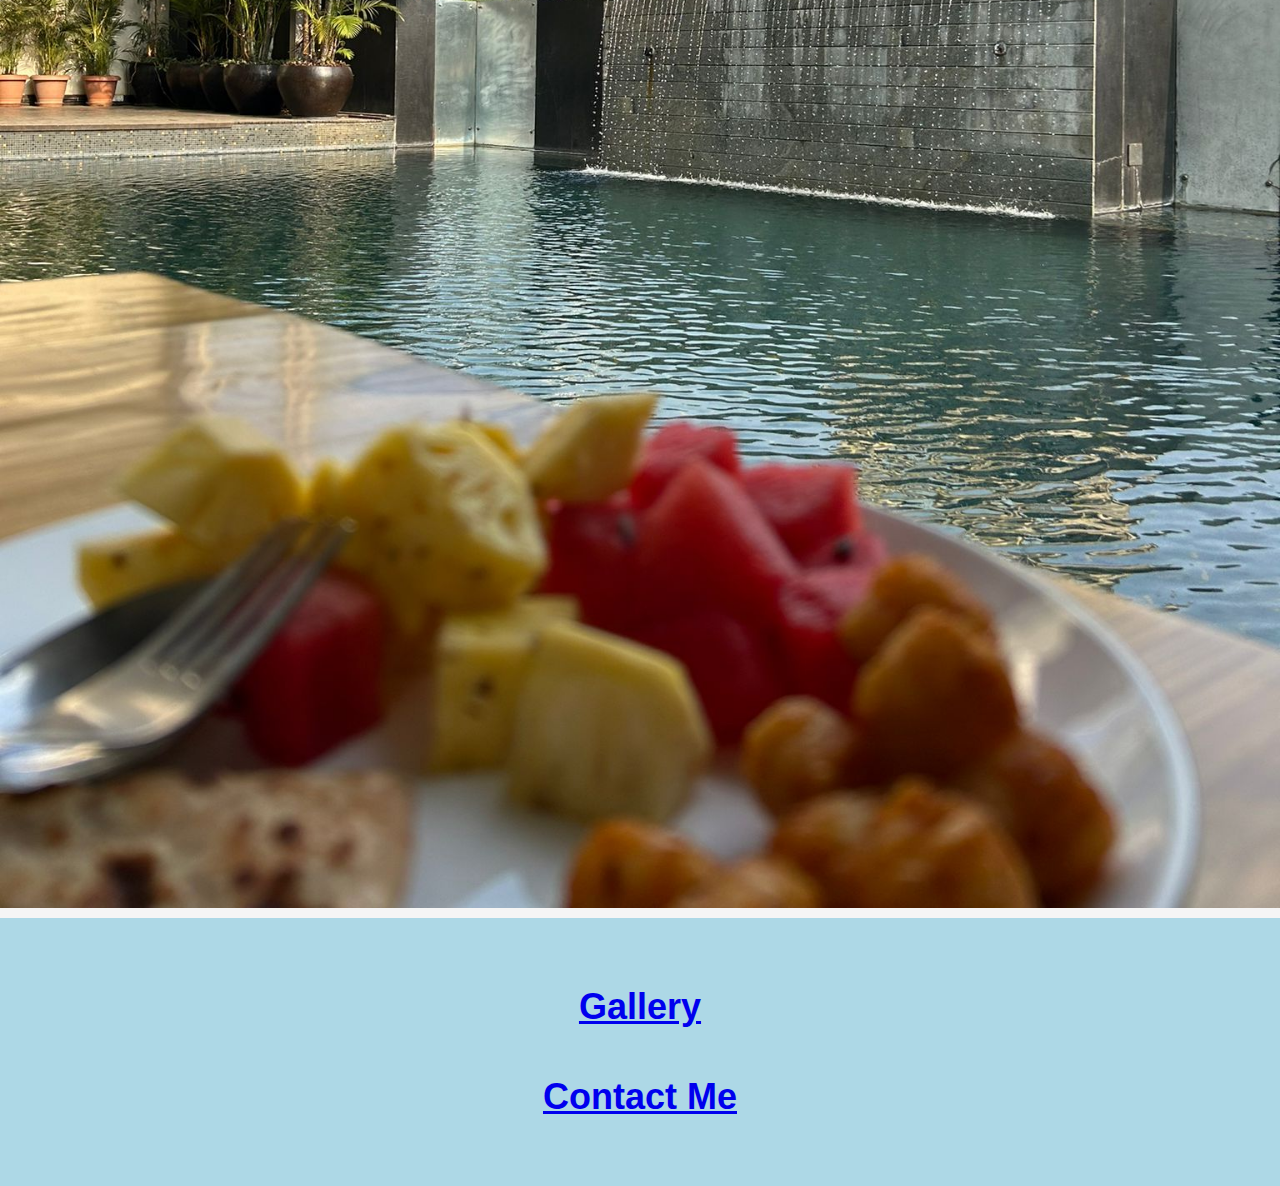
<file: Fot you Foodies.html>
<!DOCTYPE html>
<html>
<head>
    <title>My Vacation - Bangalore</title>
    <link rel="stylesheet" href="style.css">
    <style>
        .header {
            background-color: lightblue;
            padding: 20px;
            text-align: center;
        }
        h1 {
            color: white;
        }
        img {
            max-width: 100%;
            height: auto;
            display: block;
            margin: 0 auto;
            margin-bottom: 10px;
        }
    </style>
</head>
<body>
    <div class="header">
        <h1>The Gallery</h1>
    </div>

    <img src="images/8e3cc545-0dc7-4562-9b8c-fb941892b1b6.jpg" alt="Image 1">
    <img src="images/0844428a-8388-41c3-8623-a77d90c24da1.jpg" alt="Image 2">
    <img src="images/2547655d-e116-4633-be2e-32c1254d01b8.jpg" alt="Image 3">
    <img src="images/ea96f9df-c55e-49cd-950c-90f9e3e22200.jpg" alt="Image 4">
    <img src="images/ed1b1498-6c71-4eaf-bbd4-084c0cb241f0.jpg" alt="Image 5">
    <img src="images/fc5ab878-b2d0-4926-a150-8881b0c1367d.jpg" alt="Image 6">

    <div class="header">
        <h4><a href="https://prettyfly8.github.io/HTML/Gallery.html">Gallery</a></h4>
        <h4><a href="https://prettyfly8.github.io/HTML/Contact%20me.html">Contact Me</a></h4>
    </div>
</body>
</html>
</file>
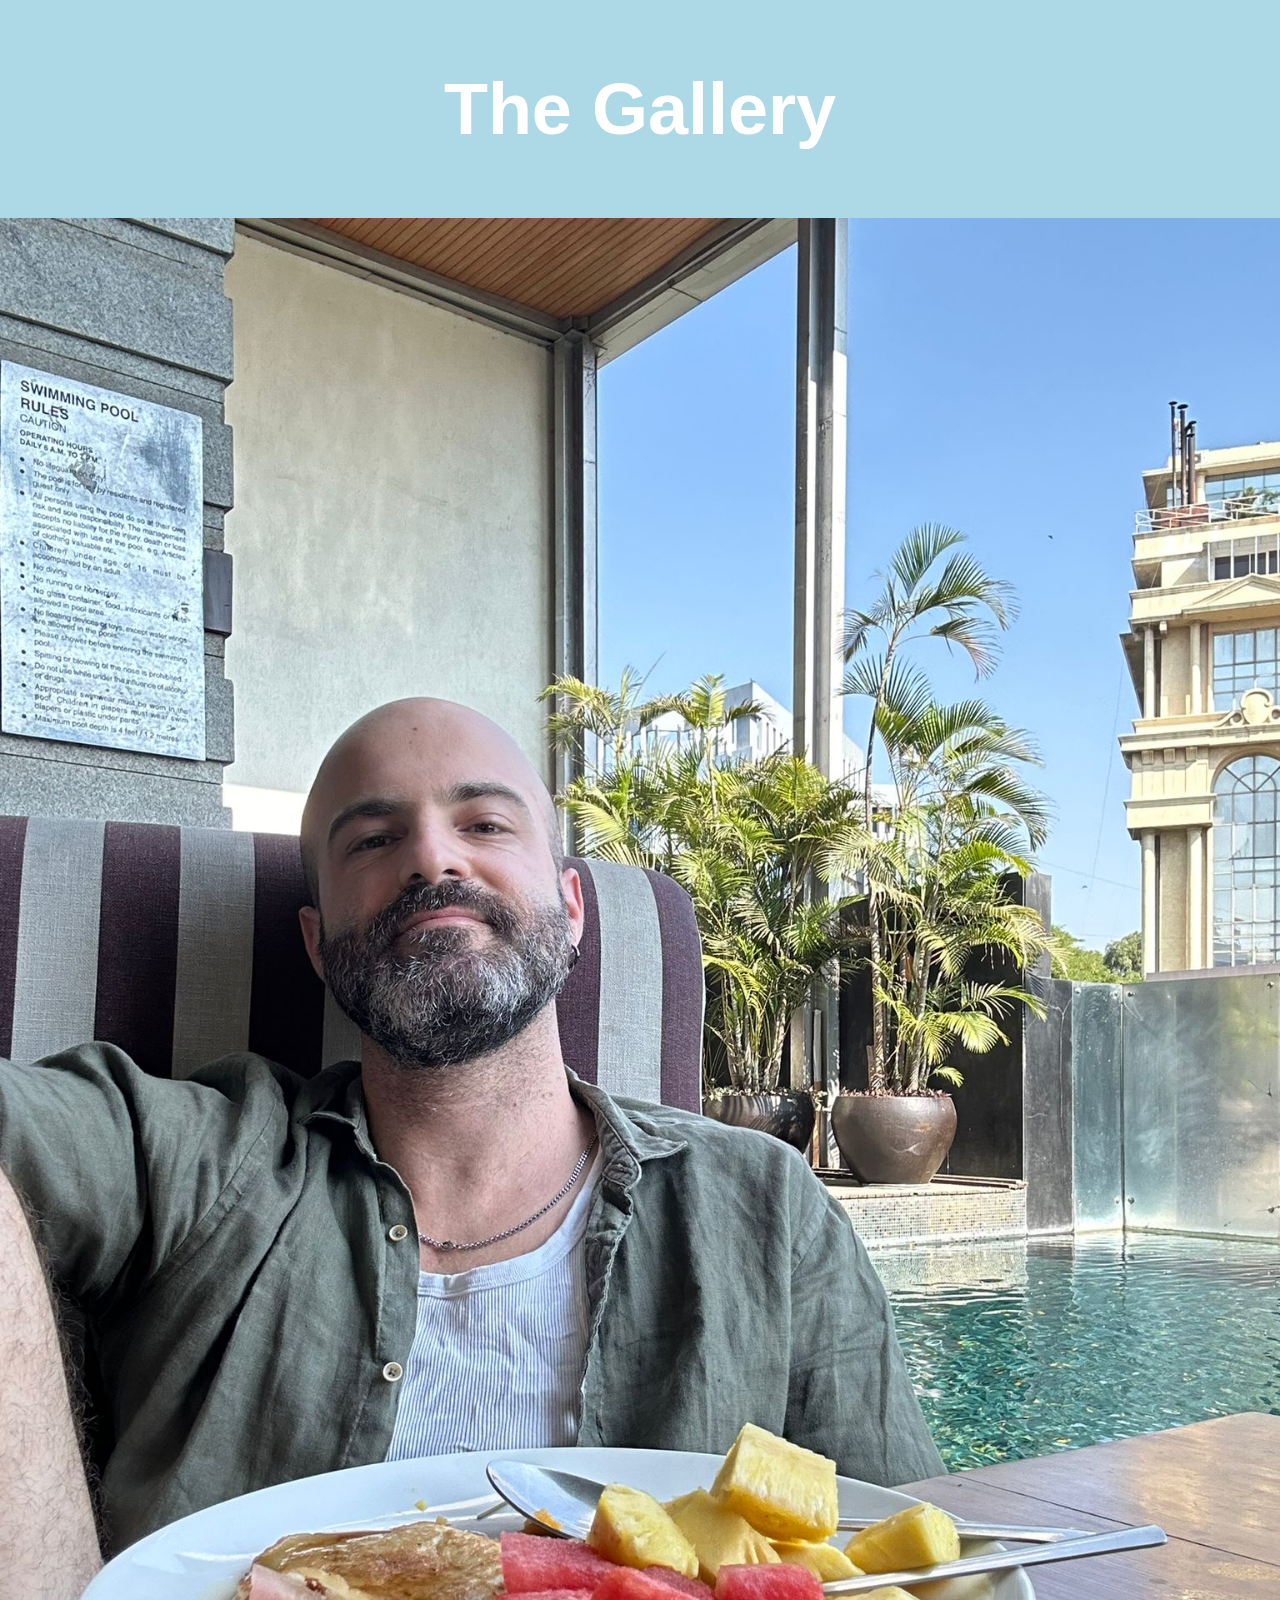
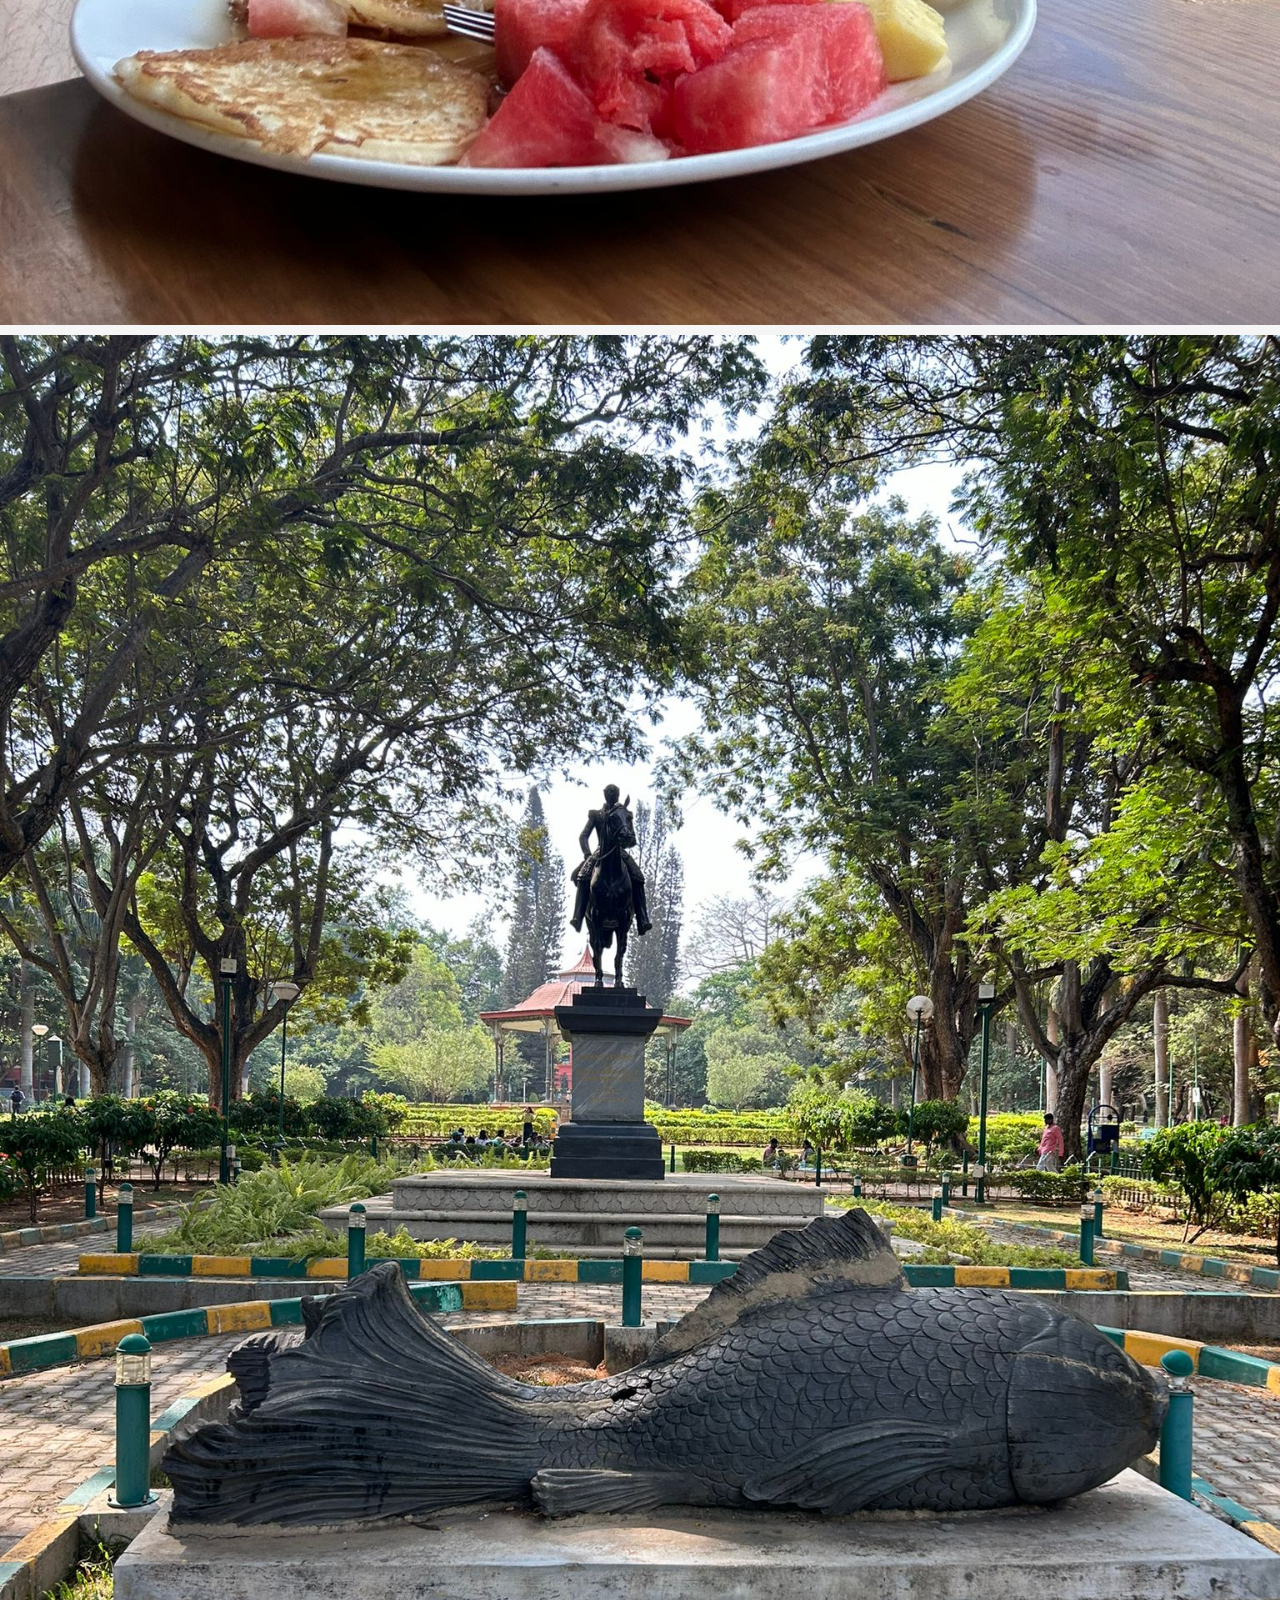
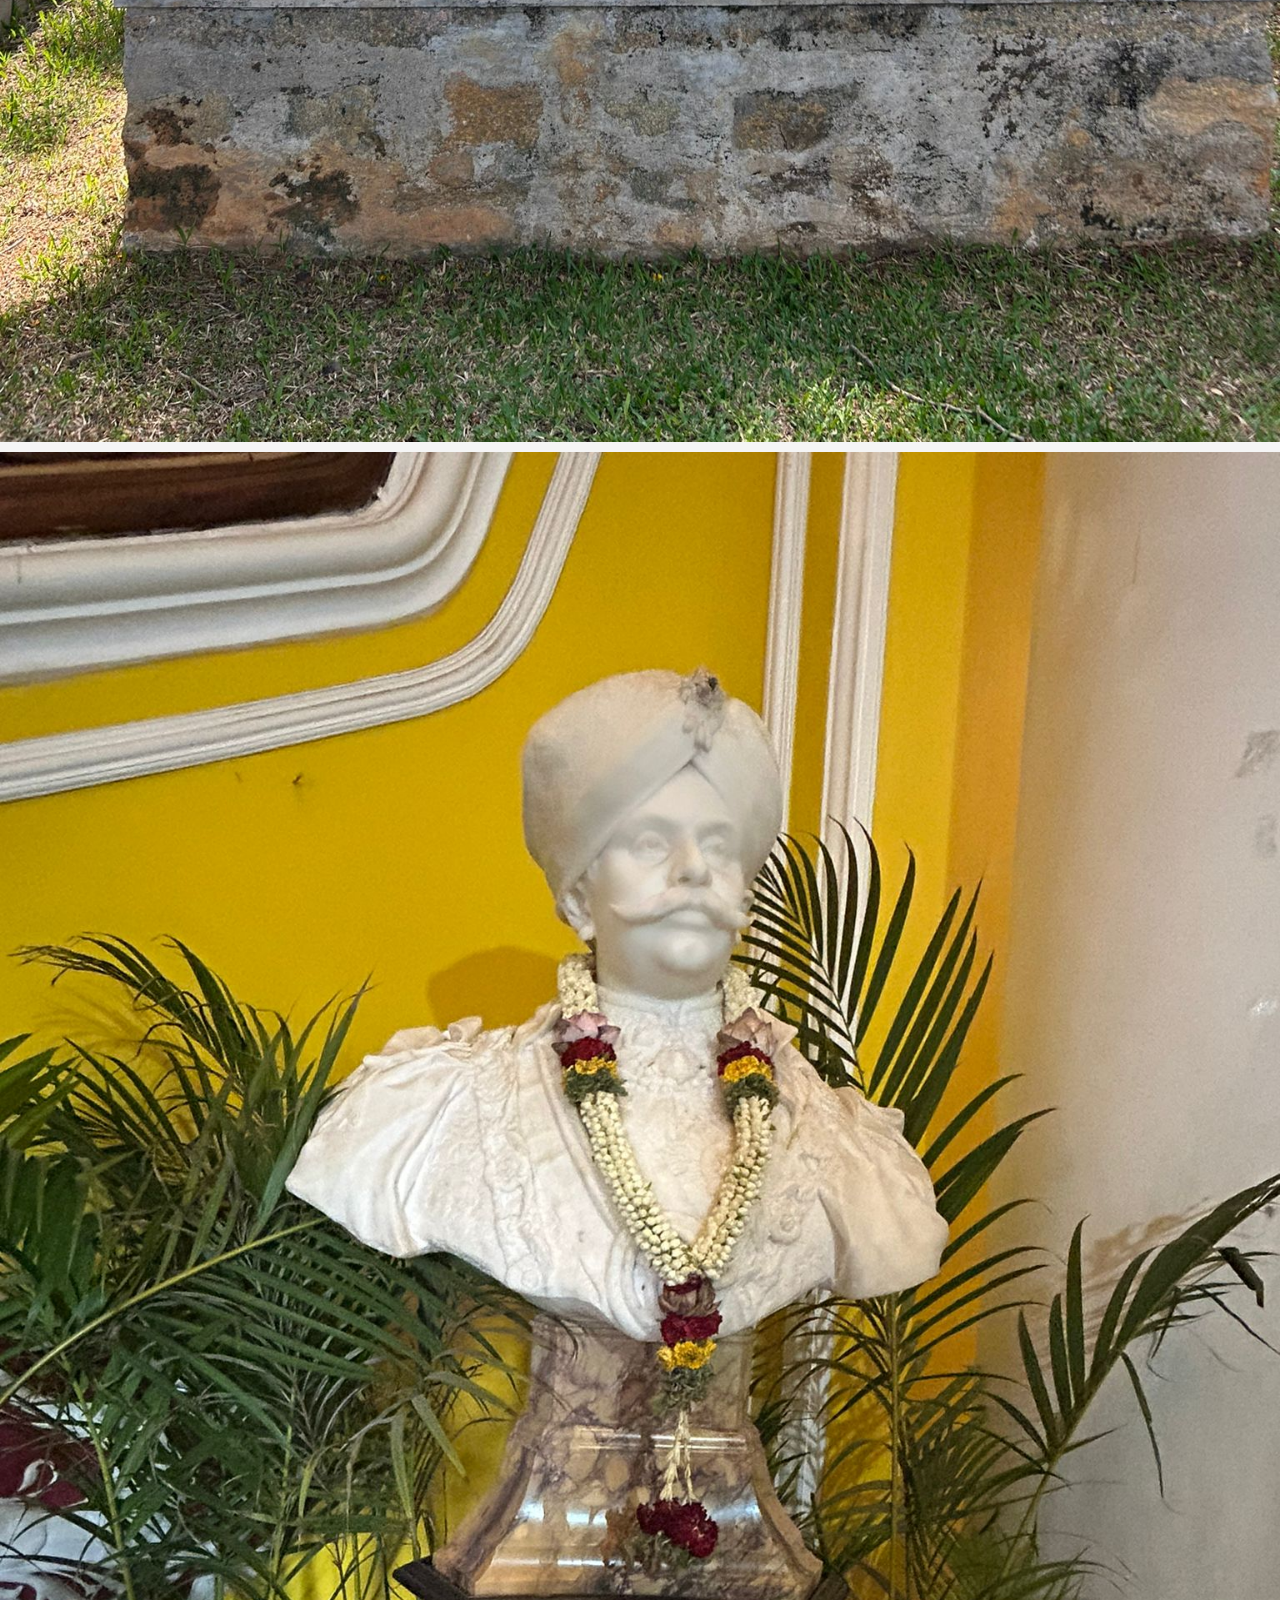
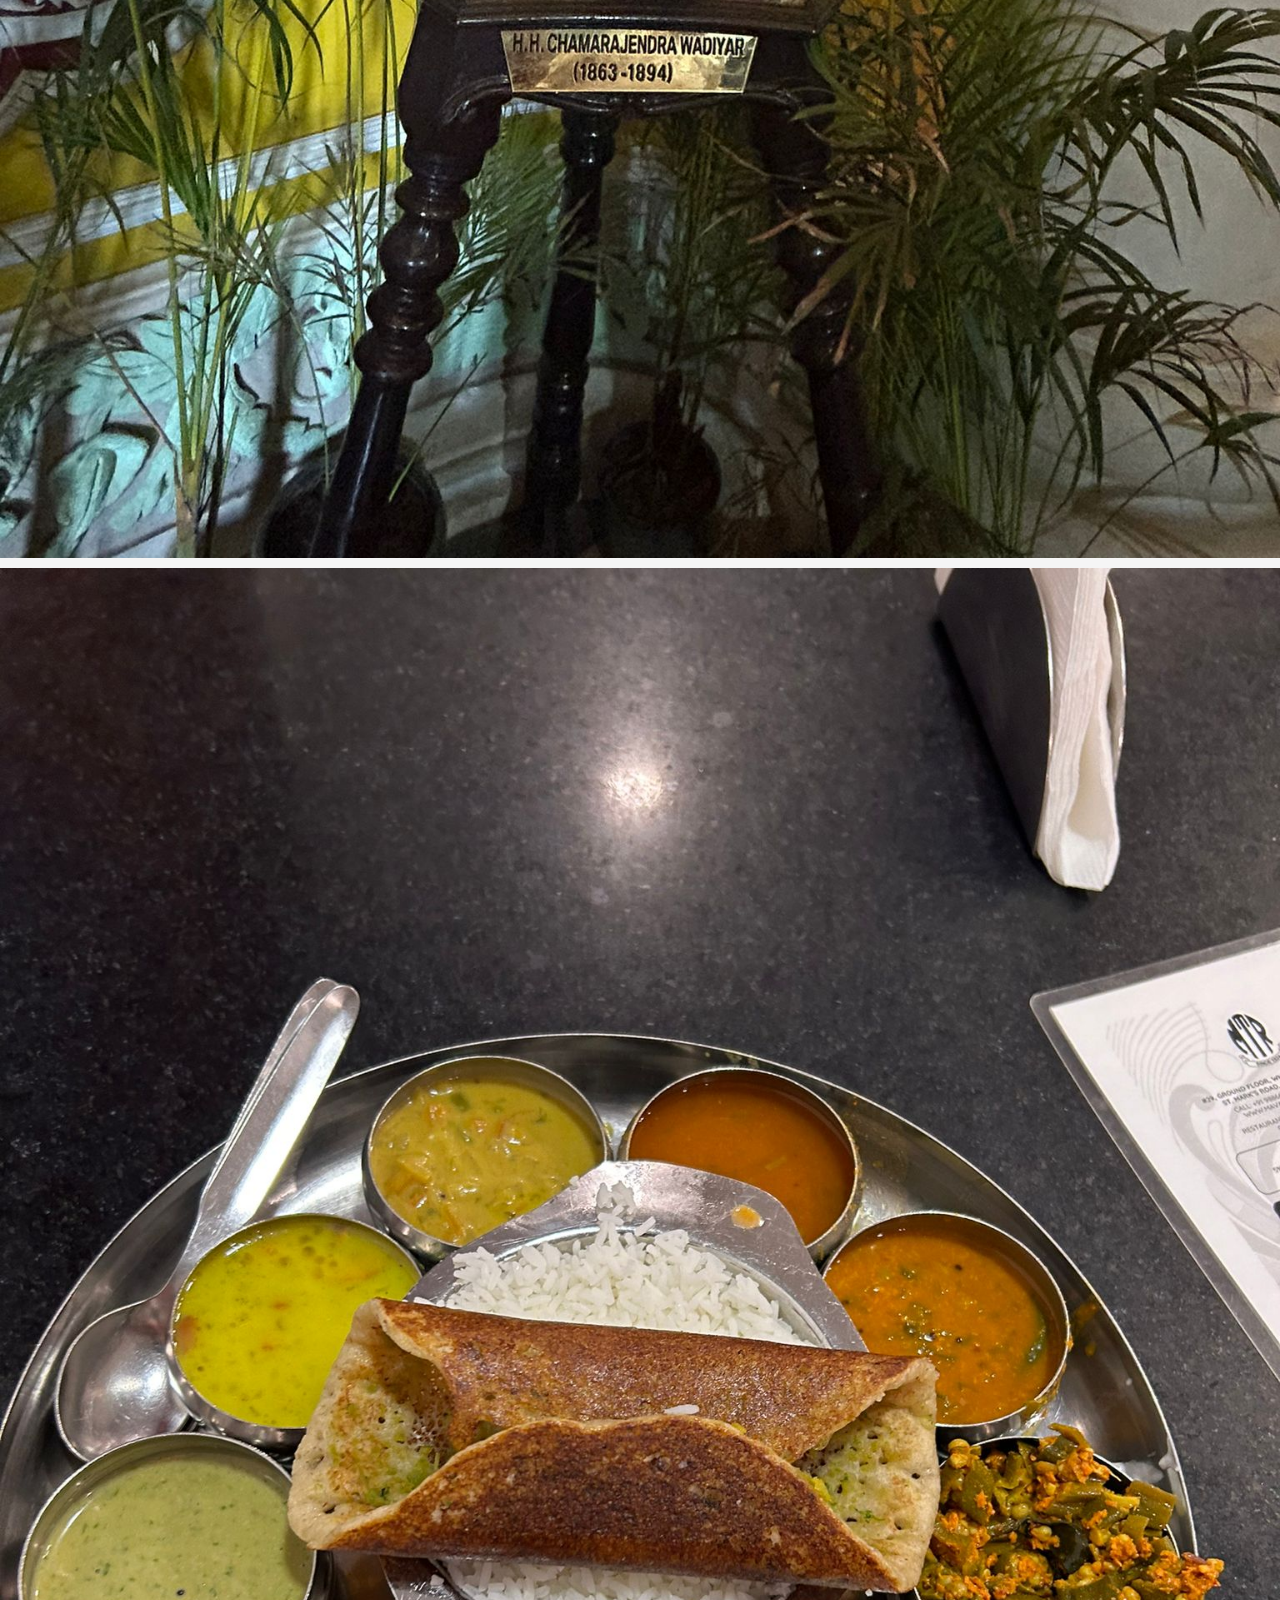
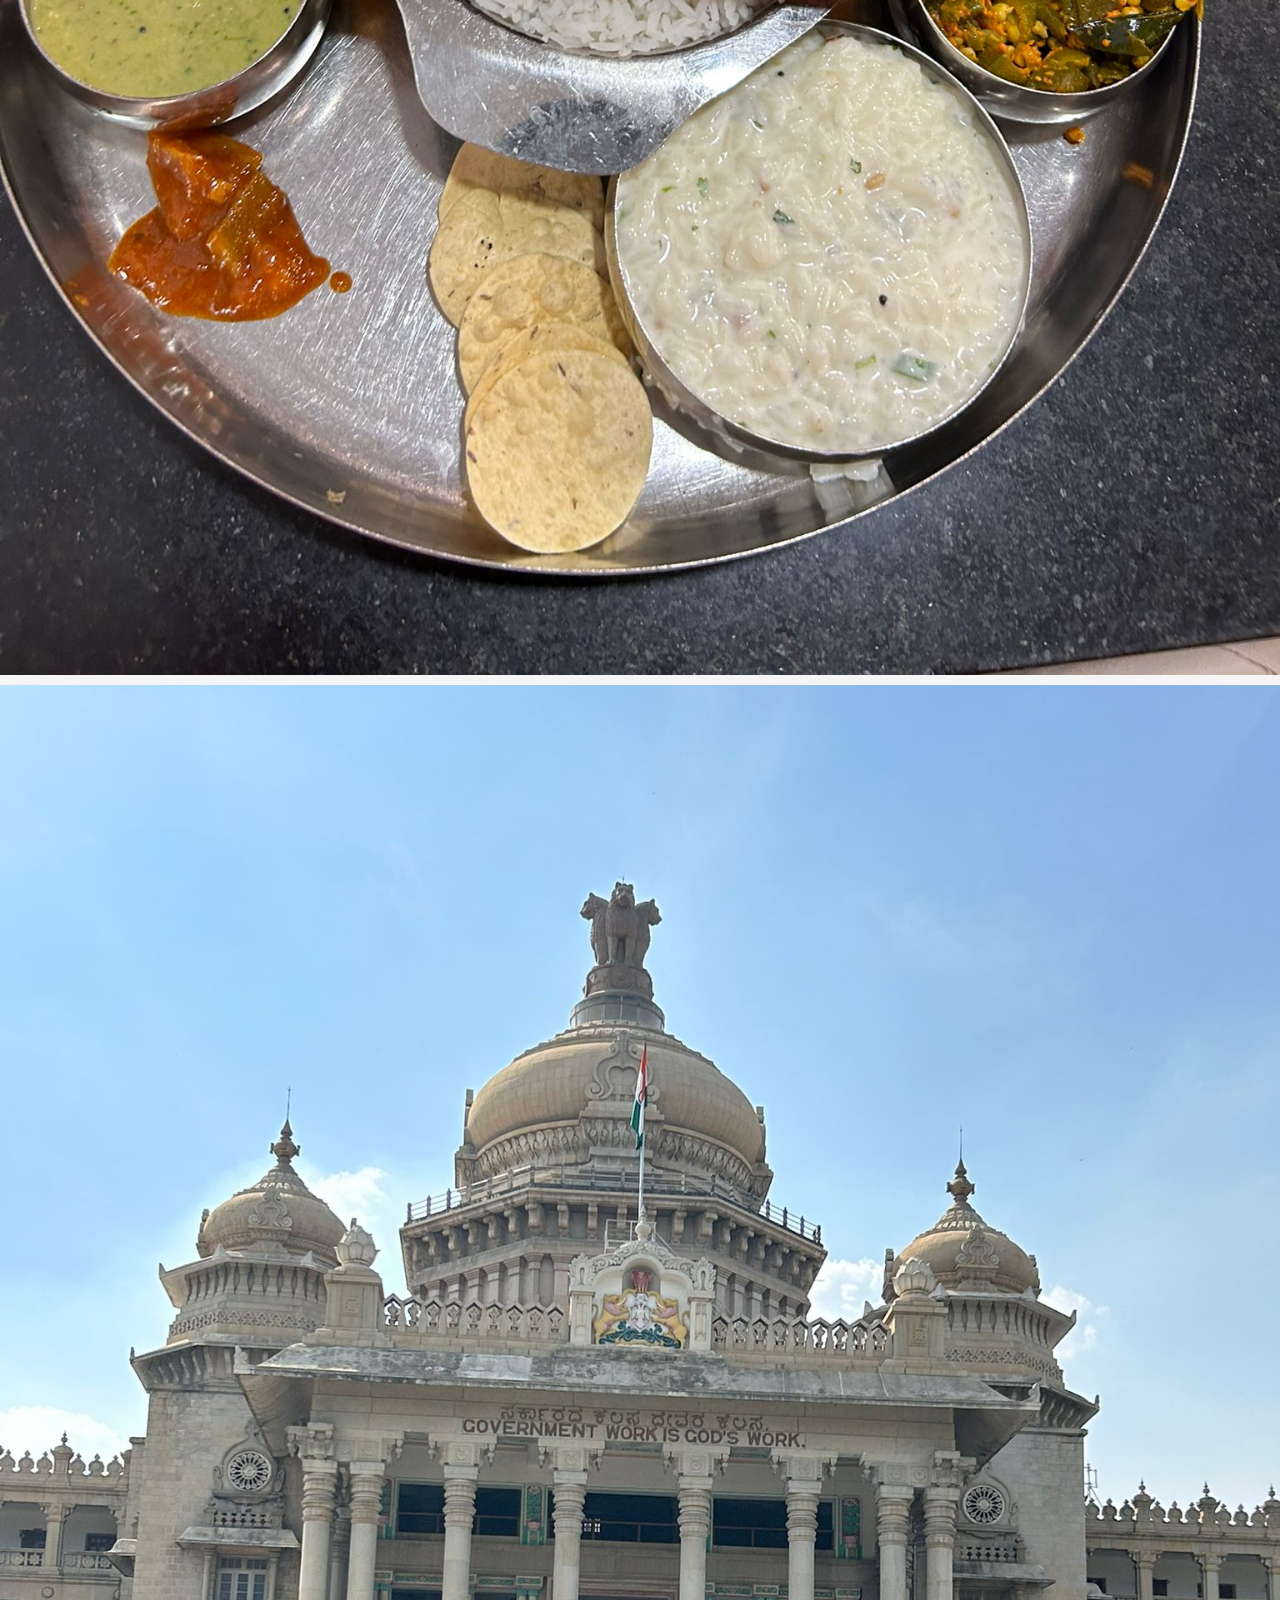
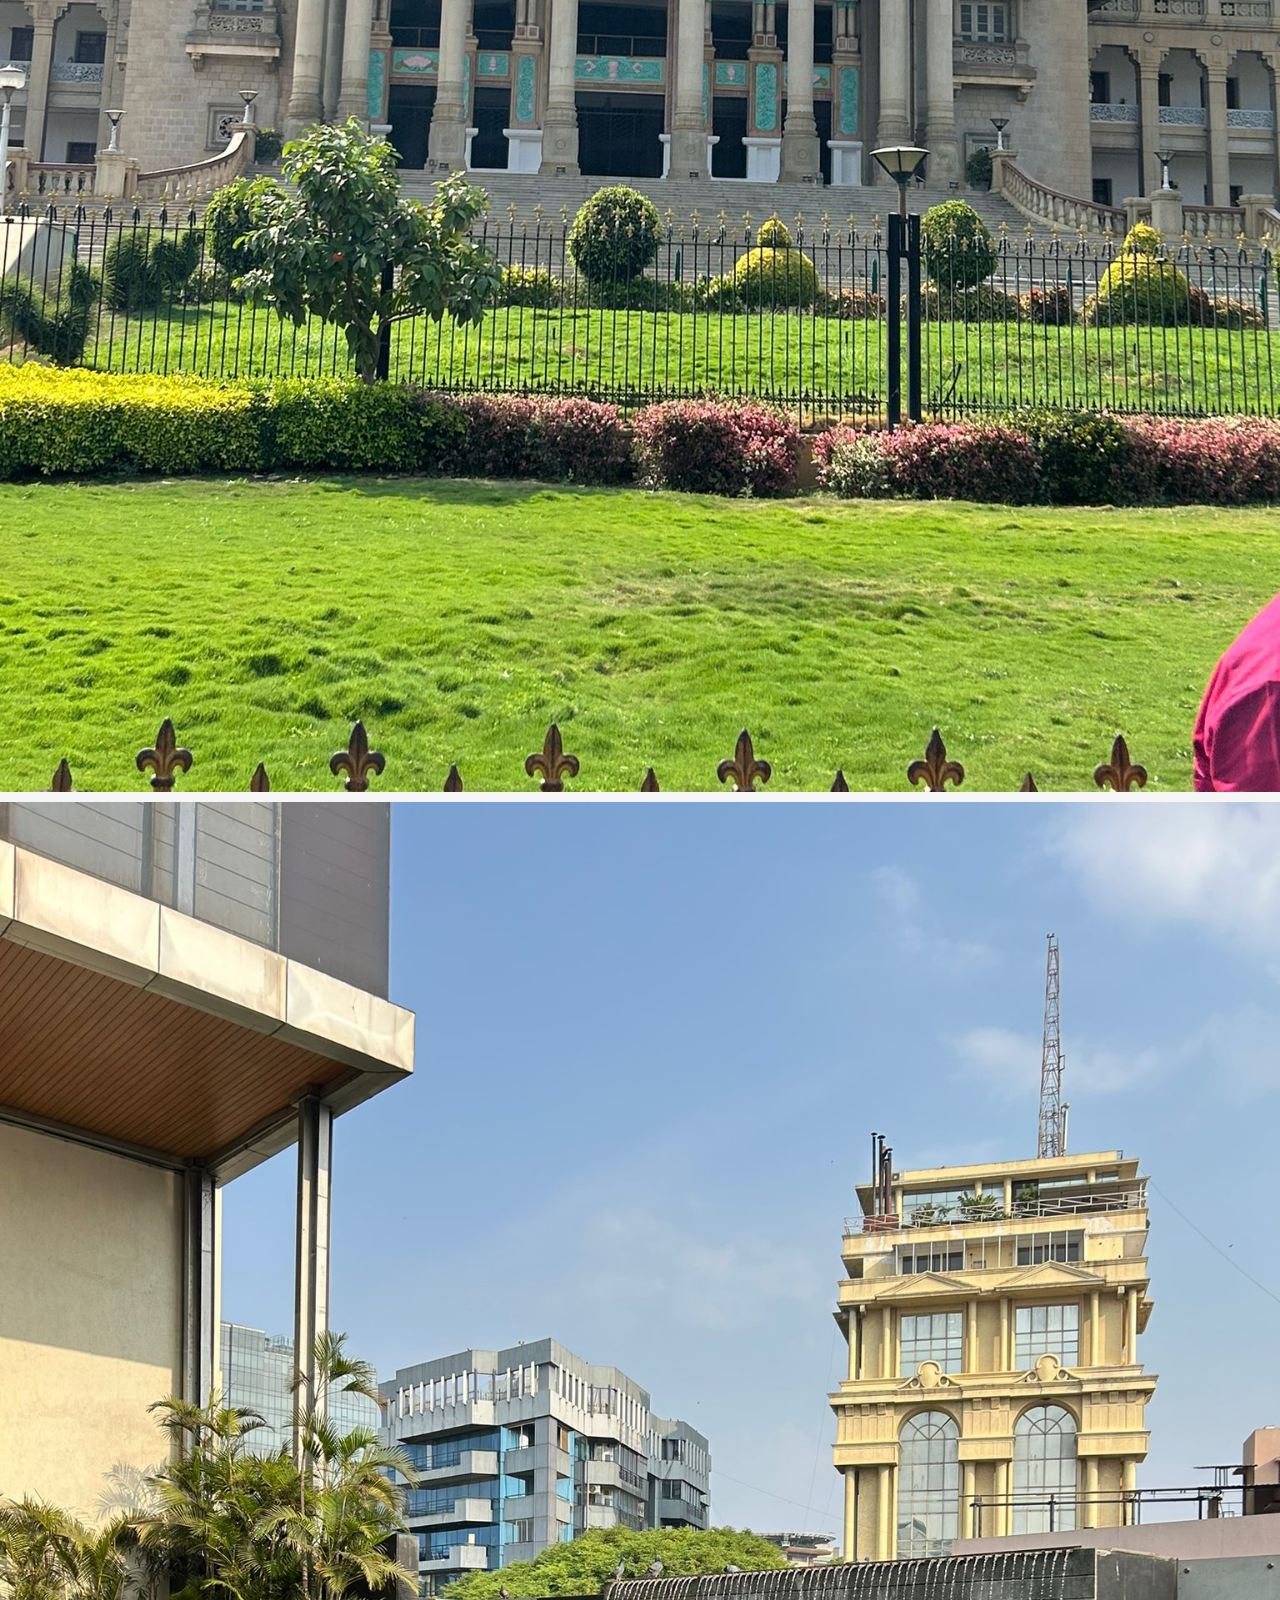
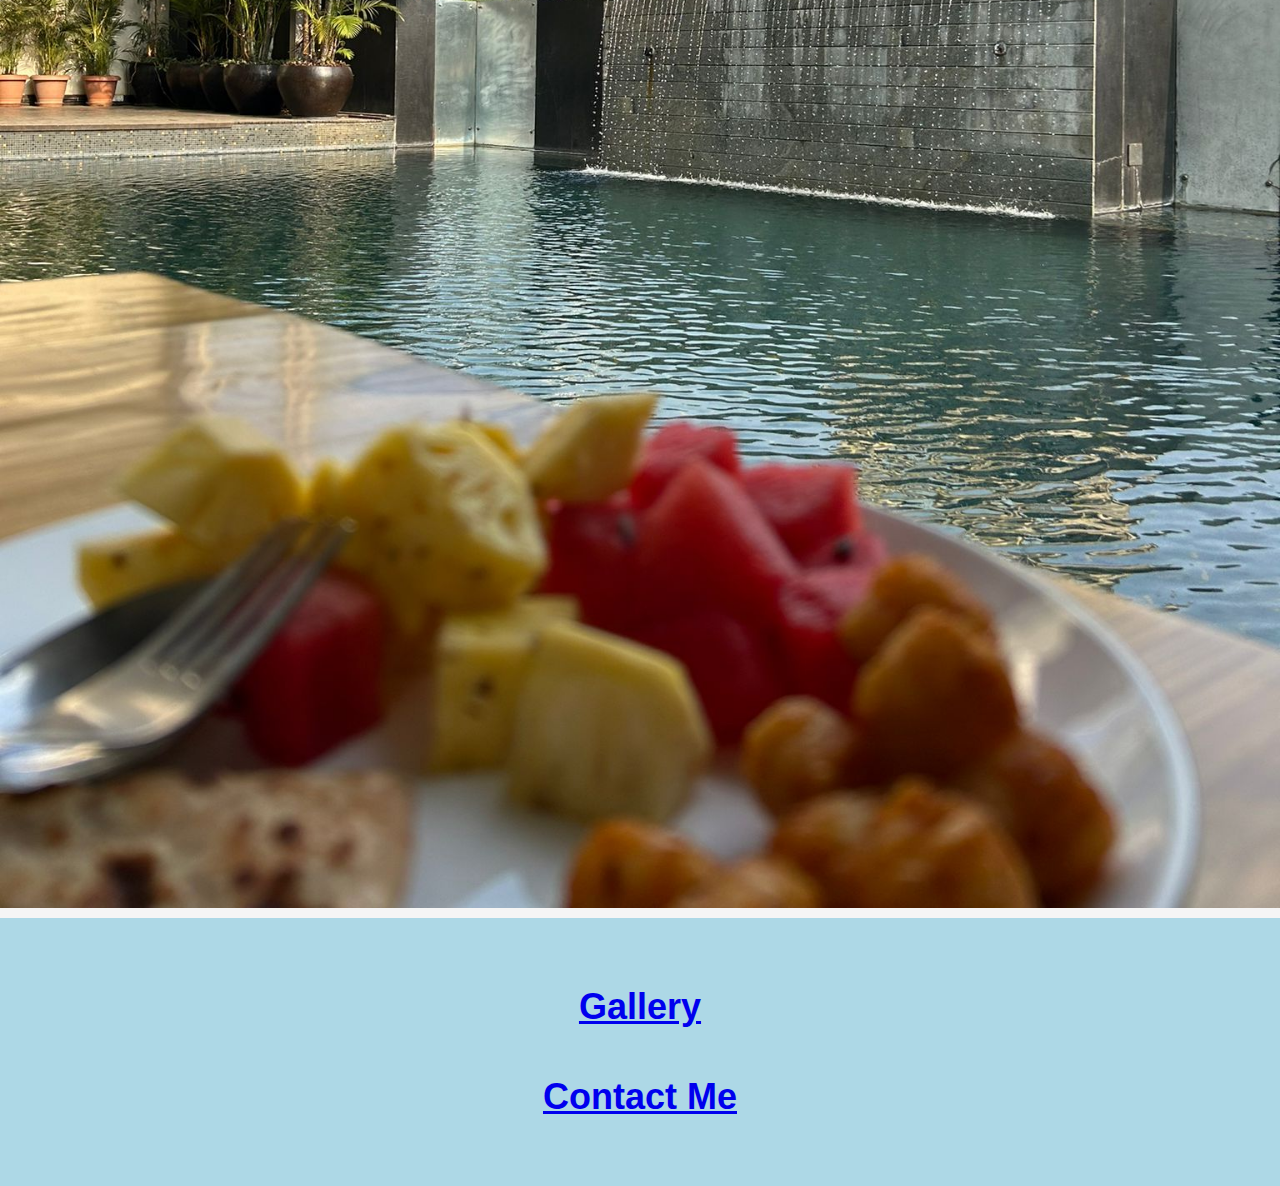
<file: Gallery.html>
<!DOCTYPE html>
<html>
<head>
    <title>My Vacation - Bangalore</title>
    <link rel="stylesheet" href="style.css">
    <style>
        .header {
            background-color: lightblue;
            padding: 20px;
            text-align: center;
        }
        h1 {
            color: white;
        }
        img {
            max-width: 100%;
            height: auto;
            display: block;
            margin: 0 auto;
            margin-bottom: 10px;
        }
    </style>
</head>
<body>
    <div class="header">
        <h1>The Gallery</h1>
    </div>

    <img src="images/8e3cc545-0dc7-4562-9b8c-fb941892b1b6.jpg" alt="Image 1">
    <img src="images/0844428a-8388-41c3-8623-a77d90c24da1.jpg" alt="Image 2">
    <img src="images/2547655d-e116-4633-be2e-32c1254d01b8.jpg" alt="Image 3">
    <img src="images/ea96f9df-c55e-49cd-950c-90f9e3e22200.jpg" alt="Image 4">
    <img src="images/ed1b1498-6c71-4eaf-bbd4-084c0cb241f0.jpg" alt="Image 5">
    <img src="images/fc5ab878-b2d0-4926-a150-8881b0c1367d.jpg" alt="Image 6">

    <div class="header">
        <h4><a href="https://prettyfly8.github.io/HTML/Gallery.html">Gallery</a></h4>
        <h4><a href="https://prettyfly8.github.io/HTML/Contact%20me.html">Contact Me</a></h4>
    </div>
</body>
</html>
</file>
<file: style.css>
/* Global Styles */
body {
    font-family: Arial, sans-serif;
    margin: 0;
    padding: 0;
    background-color: #f5f5f5; /* Light gray background */
}

.header {
    padding: 40px; /* Reduced padding for a sleeker look */
    text-align: center;
    background: #ff7f0e; /* Indian flag color: saffron */
    color: white;
    font-size: 36px; /* Slightly increased font size for emphasis */
}

ol li {
    background: #ffc6b3; /* Indian flag color: light orange */
    color: #8b0000; /* Indian flag color: dark red */
    padding: 10px; /* Increased padding for better spacing */
    margin-left: 25px; /* Reduced margin for a compact look */
    border-radius: 5px; /* Rounded corners for a softer appearance */
}

ul li {
    background: #b3d9ff; /* Indian flag color: light blue */
    color: #1e90ff; /* Indian flag color: dark blue */
    margin: 5px;
    padding: 10px;
    border-radius: 5px;
}

/* Styles for Images */
img {
    max-width: 100%;
    height: auto;
    display: block;
    margin: 0 auto; /* Center images */
    margin-bottom: 20px;
}

/* Additional Styles */
.contact-info {
    margin-top: 20px;
}

/* Indian Flag Colors for Contact Me section */
.contact-info li {
    color: #138808; /* Indian flag color: green */
}

.contact-info a {
    color: #138808;
}

.contact-info a:hover {
    color: #ff4500; /* Orange on hover */
</file>
